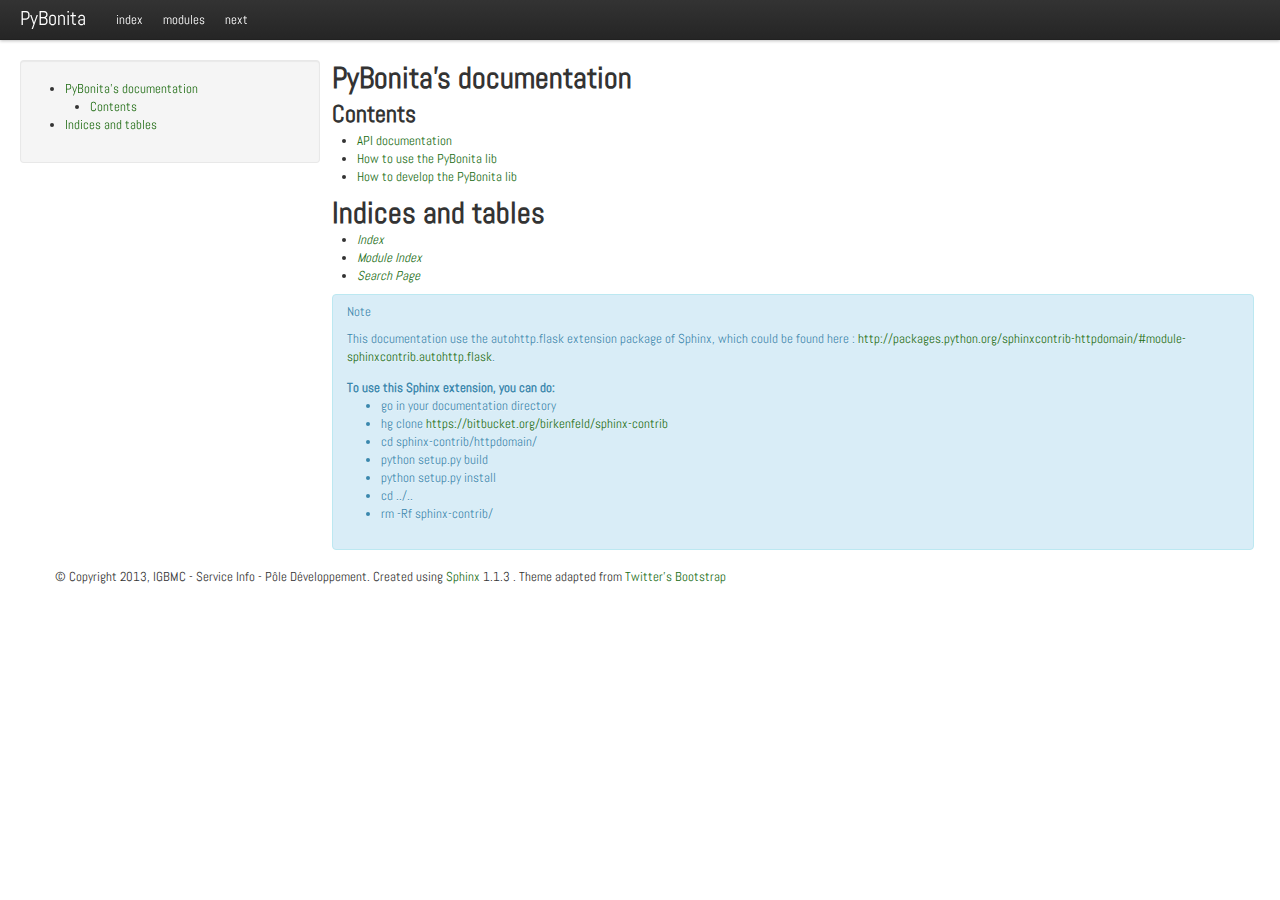
<file: index.html>
<!DOCTYPE html><html lang="en">
	<head>
		<meta charset="utf-8">

		
		<title>PyBonita’s documentation &mdash; PyBonita 1.0 documentation</title>
		<link href='http://fonts.googleapis.com/css?family=Abel' rel='stylesheet' type='text/css'>
		<style type="text/css">
			body {
				padding-top: 60px;
				padding-bottom: 40px;
			}
			.sidebar-nav {
				padding: 9px 0;
			}
			a.headerlink {
				color: white;
			}
			a.headerlink:hover {
				color: #216d15;
			}
	  		@media (max-width: 480px), 
			(max-width: 768px), 
			(min-width: 768px) and (max-width: 980px),
			(max-width: 980px) {
				.fixedsidebar {
					position: relative;
				}
				.content {
					padding-left: 0;
				}
			}
		  	@media (min-width: 980px),
			(min-width: 1200px) {
				.fixedsidebar {
					position: fixed;
					width: 260px;
				}
				.content {
					padding-left: 280px;
				}

			}

		</style>


		<link rel="stylesheet" href="static/css/bootstrap.css" type="text/css"/>
		<link rel="stylesheet" href="static/css/bootstrap-responsive.css" type="text/css"/>
		<link rel="stylesheet" href="static/pygments.css" type="text/css"/>

		<!-- Le HTML5 shim, for IE6-8 support of HTML5 elements -->
		<!--[if lt IE 9]>
		<script src="http://html5shim.googlecode.com/svn/trunk/html5.js"></script>
		<![endif]-->
		<script type="text/javascript">
			var DOCUMENTATION_OPTIONS = {
URL_ROOT:'',
	 VERSION:'1.0',
	 COLLAPSE_INDEX:false,
	 FILE_SUFFIX:'.html',
	 HAS_SOURCE:  true
			};
</script>
<link rel="top" title="PyBonita 1.0 documentation" href="#"/>
<link rel="next" title="API documentation" href="api.html"/> 
<script type="text/javascript"
	src="https://apis.google.com/js/plusone.js"></script>
	</head>
	<body>
		<div class="navbar navbar-fixed-top">
			<div class="navbar-inner">
				<div class="container-fluid">
					<a class="btn btn-navbar" data-toggle="collapse" data-target=".nav-collapse">
						<span class="icon-bar"></span>
						<span class="icon-bar"></span>
						<span class="icon-bar"></span>
					</a>
<a class="brand" href="#">PyBonita</a>
<div class="nav-collapse">
<ul class="nav">
	<li>
	<a href="genindex.html" title="General Index" accesskey="I">index</a>
	</li>
	<li>
	<a href="py-modindex.html" title="Python Module Index" >modules</a>
	</li>
	<li>
	<a href="api.html" title="API documentation" accesskey="N">next</a>
	</li> 
</ul>
</div>
				</div>
			</div>
		</div>
		  
		<div class="container-fluid">
			<div class="row-fluid">
				<div class="span3">
					
<div class="well sidebar-nav fixedsidebar">
		<ul>
<li><a class="reference internal" href="#">PyBonita&#8217;s documentation</a><ul>
<li><a class="reference internal" href="#contents">Contents</a><ul>
</ul>
</li>
</ul>
</li>
<li><a class="reference internal" href="#indices-and-tables">Indices and tables</a></li>
</ul>

</div>
				</div>
				
				<div class="span9 content">
					
  <div class="section" id="pybonita-s-documentation">
<h1>PyBonita&#8217;s documentation</h1>
<div class="section" id="contents">
<h2>Contents</h2>
<div class="toctree-wrapper compound">
<ul>
<li class="toctree-l1"><a class="reference internal" href="api.html">API documentation</a></li>
<li class="toctree-l1"><a class="reference internal" href="usage.html">How to use the PyBonita lib</a></li>
<li class="toctree-l1"><a class="reference internal" href="develop.html">How to develop the PyBonita lib</a></li>
</ul>
</div>
</div>
</div>
<div class="section" id="indices-and-tables">
<h1>Indices and tables</h1>
<ul class="simple">
<li><a class="reference internal" href="genindex.html"><em>Index</em></a></li>
<li><a class="reference internal" href="py-modindex.html"><em>Module Index</em></a></li>
<li><a class="reference internal" href="search.html"><em>Search Page</em></a></li>
</ul>
<div class="admonition note">
<p class="first admonition-title">Note</p>
<p>This documentation use the autohttp.flask extension package of Sphinx, which could be found here :
<a class="reference external" href="http://packages.python.org/sphinxcontrib-httpdomain/#module-sphinxcontrib.autohttp.flask">http://packages.python.org/sphinxcontrib-httpdomain/#module-sphinxcontrib.autohttp.flask</a>.</p>
<dl class="last docutils">
<dt>To use this Sphinx extension, you can do:</dt>
<dd><ul class="first last simple">
<li>go in your documentation directory</li>
<li>hg clone <a class="reference external" href="https://bitbucket.org/birkenfeld/sphinx-contrib">https://bitbucket.org/birkenfeld/sphinx-contrib</a></li>
<li>cd sphinx-contrib/httpdomain/</li>
<li>python setup.py build</li>
<li>python setup.py install</li>
<li>cd ../..</li>
<li>rm -Rf sphinx-contrib/</li>
</ul>
</dd>
</dl>
</div>
</div>


				</div>
			</div>
		</div>
		<div class="footer">
			
			<div class="container">
				&copy;
				Copyright 2013, IGBMC - Service Info - Pôle Développement.
				Created using <a
					href="http://sphinx.pocoo.org/">Sphinx</a> 1.1.3
				.
				Theme adapted from
				<a href="http://twitter.github.com/bootstrap/">Twitter's
					Bootstrap</a>
			</div>
		</div>

		

		 <!-- analytics -->
		 <script type="text/javascript">
		 var _gaq = _gaq || [];
		 _gaq.push(['_setAccount', 'UA-21443721-1']);
		 _gaq.push(['_trackPageview']);

		 (function() {
			 var ga = document.createElement('script'); ga.type = 'text/javascript'; ga.async = true;
			 ga.src = ('https:' == document.location.protocol ? 'https://ssl' : 'http://www') + '.google-analytics.com/ga.js';
			 var s = document.getElementsByTagName('script')[0]; s.parentNode.insertBefore(ga, s);
		 })();
		 </script>

		  <!-- plusone -->
		  <script type="text/javascript">
			  (function () {
			   var po = document.createElement('script');
			   po.type = 'text/javascript';
			   po.async = true;
			   po.src = 'https://apis.google.com/js/plusone.js';
			   var s = document.getElementsByTagName('script')[0];
			   s.parentNode.insertBefore(po, s);
			   })();
		   </script>
		   <script type="text/javascript" src="static/js/jquery.js"></script>
		   <script type="text/javascript" src="static/underscore.js"></script>
		   <script type="text/javascript" src="static/doctools.js"></script>
<script type="text/javascript" src="static/js/bootstrap-collapse.js"></script>
<script>
$(document).ready(function() {
   $('table.docutils').attr("cellspacing", 0);
   $('table.docutils').attr("cellpadding", 0);
   $("table.docutils").attr("border", 0);
   $("table.docutils").addClass("table table-striped");
   $(".section").css("margin-top", "-40px");
   $(".section").css("padding-top", "40px");
   $('.note').toggleClass('alert alert-info');
});
</script>
</body>
</html>
</file>
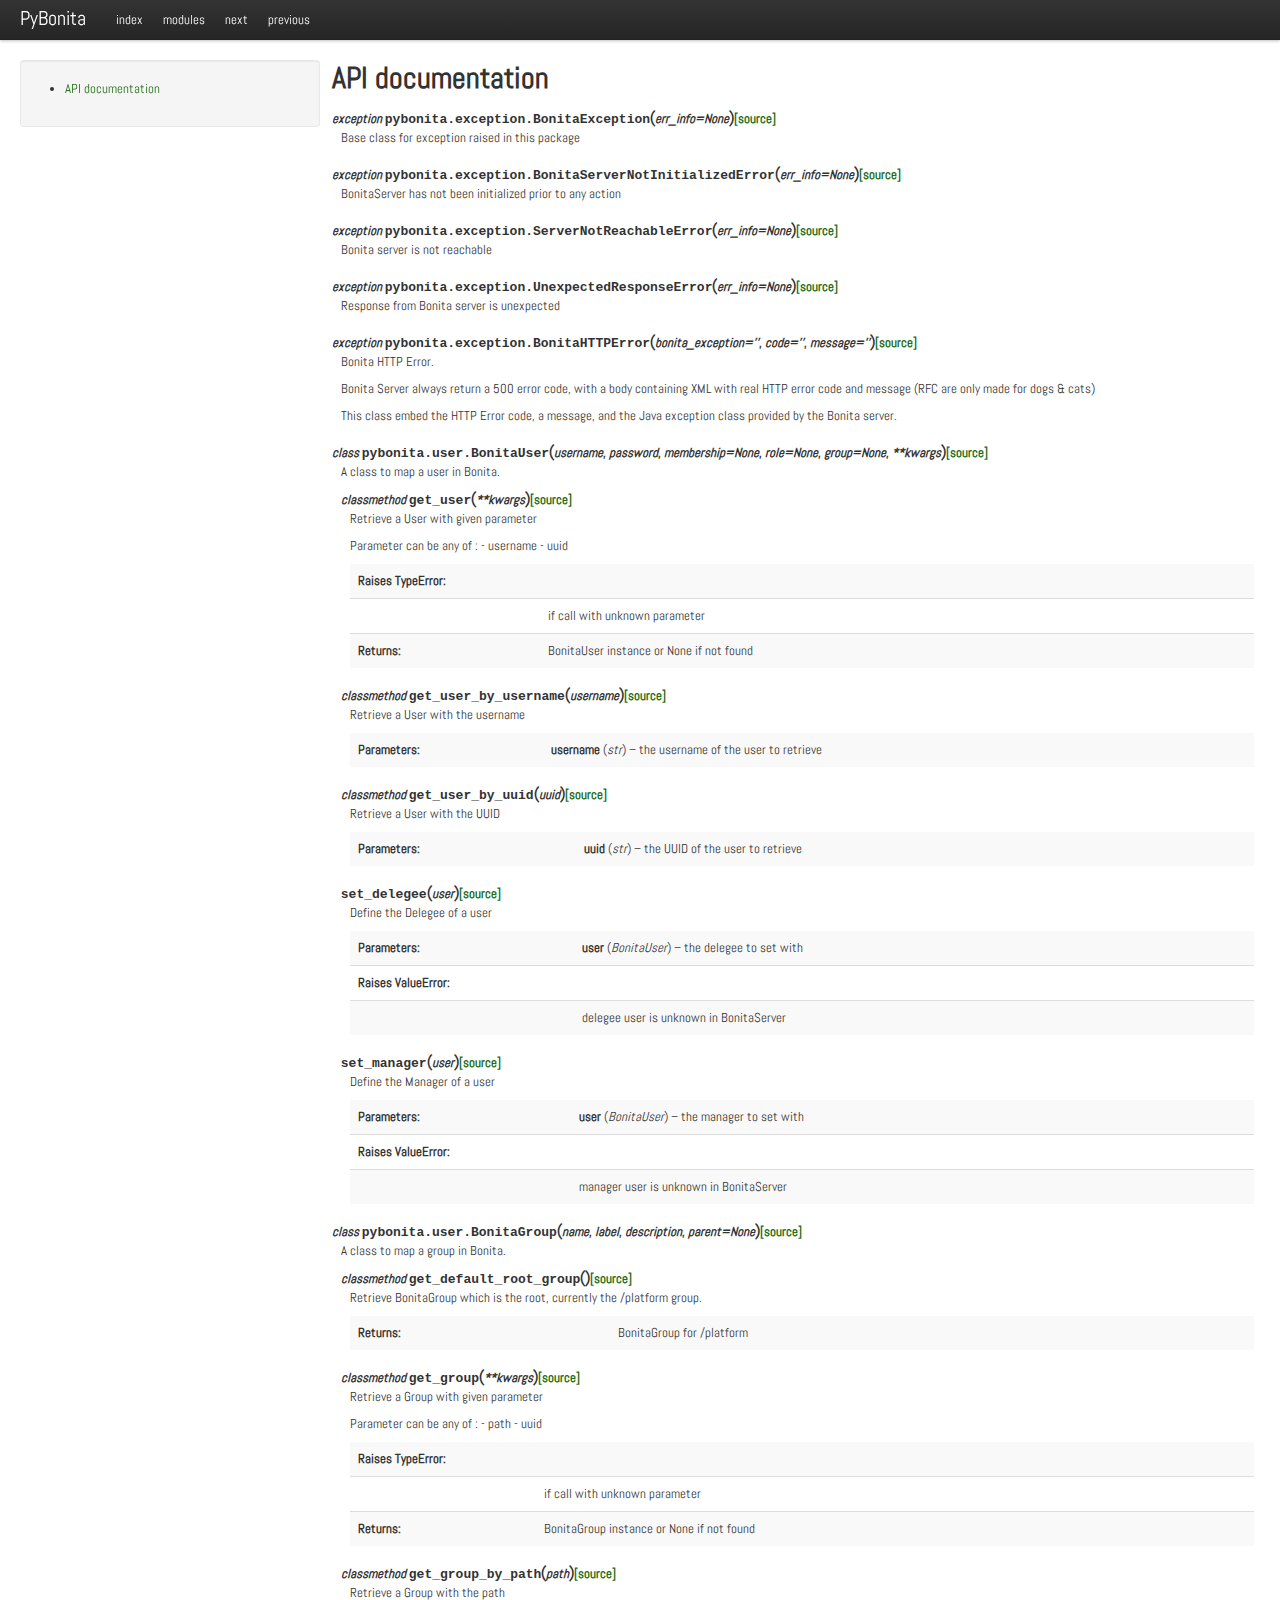
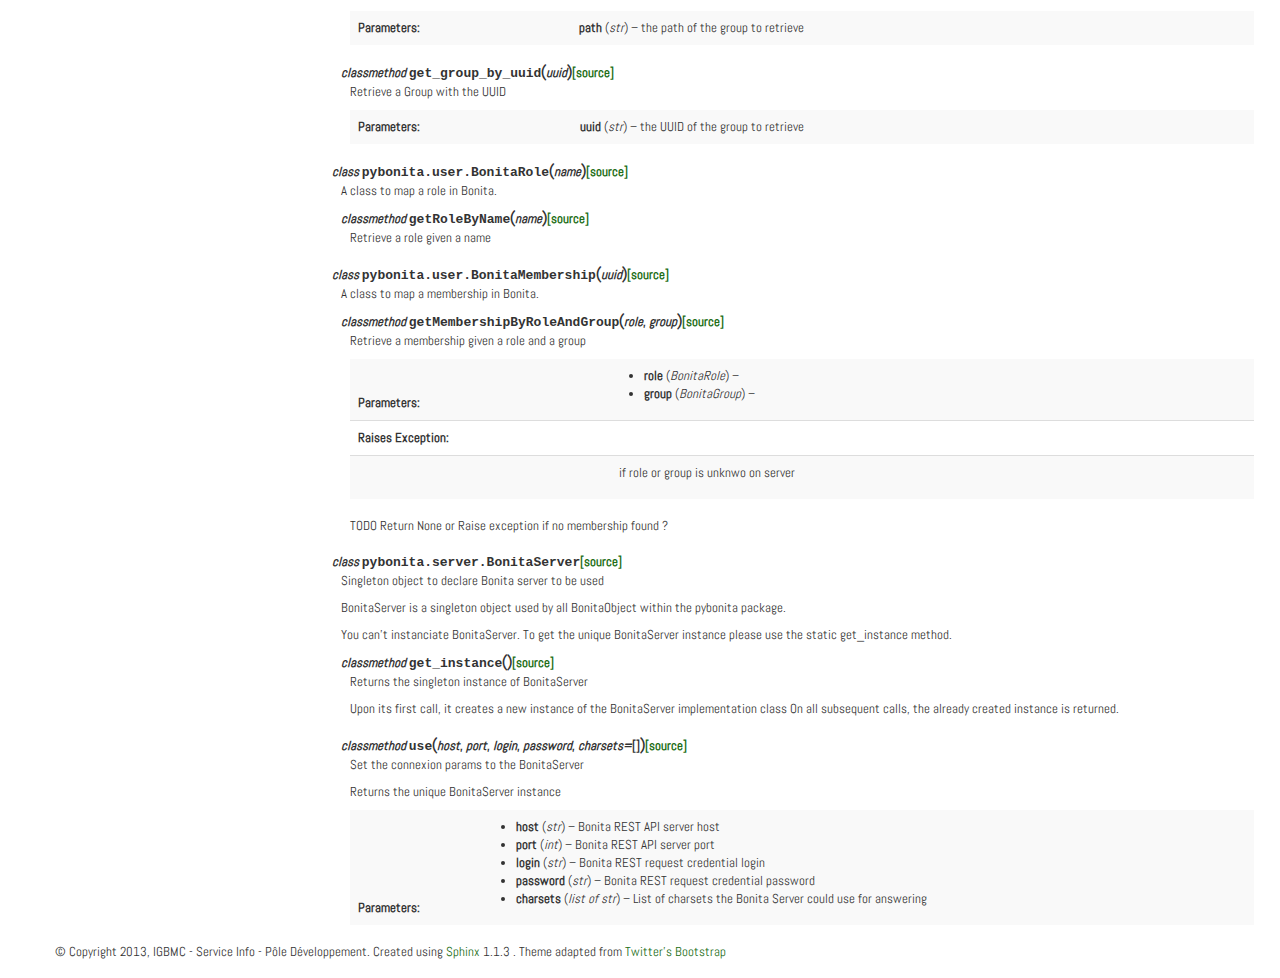
<file: api.html>
<!DOCTYPE html><html lang="en">
	<head>
		<meta charset="utf-8">

		
		<title>API documentation &mdash; PyBonita 1.0 documentation</title>
		<link href='http://fonts.googleapis.com/css?family=Abel' rel='stylesheet' type='text/css'>
		<style type="text/css">
			body {
				padding-top: 60px;
				padding-bottom: 40px;
			}
			.sidebar-nav {
				padding: 9px 0;
			}
			a.headerlink {
				color: white;
			}
			a.headerlink:hover {
				color: #216d15;
			}
	  		@media (max-width: 480px), 
			(max-width: 768px), 
			(min-width: 768px) and (max-width: 980px),
			(max-width: 980px) {
				.fixedsidebar {
					position: relative;
				}
				.content {
					padding-left: 0;
				}
			}
		  	@media (min-width: 980px),
			(min-width: 1200px) {
				.fixedsidebar {
					position: fixed;
					width: 260px;
				}
				.content {
					padding-left: 280px;
				}

			}

		</style>


		<link rel="stylesheet" href="static/css/bootstrap.css" type="text/css"/>
		<link rel="stylesheet" href="static/css/bootstrap-responsive.css" type="text/css"/>
		<link rel="stylesheet" href="static/pygments.css" type="text/css"/>

		<!-- Le HTML5 shim, for IE6-8 support of HTML5 elements -->
		<!--[if lt IE 9]>
		<script src="http://html5shim.googlecode.com/svn/trunk/html5.js"></script>
		<![endif]-->
		<script type="text/javascript">
			var DOCUMENTATION_OPTIONS = {
URL_ROOT:'',
	 VERSION:'1.0',
	 COLLAPSE_INDEX:false,
	 FILE_SUFFIX:'.html',
	 HAS_SOURCE:  true
			};
</script>
<link rel="top" title="PyBonita 1.0 documentation" href="index.html"/>
<link rel="next" title="How to use the PyBonita lib" href="usage.html"/>
<link rel="prev" title="PyBonita’s documentation" href="index.html"/> 
<script type="text/javascript"
	src="https://apis.google.com/js/plusone.js"></script>
	</head>
	<body>
		<div class="navbar navbar-fixed-top">
			<div class="navbar-inner">
				<div class="container-fluid">
					<a class="btn btn-navbar" data-toggle="collapse" data-target=".nav-collapse">
						<span class="icon-bar"></span>
						<span class="icon-bar"></span>
						<span class="icon-bar"></span>
					</a>
<a class="brand" href="index.html">PyBonita</a>
<div class="nav-collapse">
<ul class="nav">
	<li>
	<a href="genindex.html" title="General Index" accesskey="I">index</a>
	</li>
	<li>
	<a href="py-modindex.html" title="Python Module Index" >modules</a>
	</li>
	<li>
	<a href="usage.html" title="How to use the PyBonita lib" accesskey="N">next</a>
	</li>
	<li>
	<a href="index.html" title="PyBonita’s documentation" accesskey="P">previous</a>
	</li> 
</ul>
</div>
				</div>
			</div>
		</div>
		  
		<div class="container-fluid">
			<div class="row-fluid">
				<div class="span3">
					
<div class="well sidebar-nav fixedsidebar">
		<ul>
<li><a class="reference internal" href="#">API documentation</a></li>
</ul>

</div>
				</div>
				
				<div class="span9 content">
					
  <div class="section" id="module-pybonita.exception">
<span id="api-documentation"></span><h1>API documentation</h1>
<dl class="exception">
<dt id="pybonita.exception.BonitaException">
<em class="property">exception </em><tt class="descclassname">pybonita.exception.</tt><tt class="descname">BonitaException</tt><big>(</big><em>err_info=None</em><big>)</big><a class="reference internal" href="modules/pybonita/exception.html#BonitaException"><span class="viewcode-link">[source]</span></a></dt>
<dd><p>Base class for exception raised in this package</p>
</dd></dl>

<dl class="exception">
<dt id="pybonita.exception.BonitaServerNotInitializedError">
<em class="property">exception </em><tt class="descclassname">pybonita.exception.</tt><tt class="descname">BonitaServerNotInitializedError</tt><big>(</big><em>err_info=None</em><big>)</big><a class="reference internal" href="modules/pybonita/exception.html#BonitaServerNotInitializedError"><span class="viewcode-link">[source]</span></a></dt>
<dd><p>BonitaServer has not been initialized prior to any action</p>
</dd></dl>

<dl class="exception">
<dt id="pybonita.exception.ServerNotReachableError">
<em class="property">exception </em><tt class="descclassname">pybonita.exception.</tt><tt class="descname">ServerNotReachableError</tt><big>(</big><em>err_info=None</em><big>)</big><a class="reference internal" href="modules/pybonita/exception.html#ServerNotReachableError"><span class="viewcode-link">[source]</span></a></dt>
<dd><p>Bonita server is not reachable</p>
</dd></dl>

<dl class="exception">
<dt id="pybonita.exception.UnexpectedResponseError">
<em class="property">exception </em><tt class="descclassname">pybonita.exception.</tt><tt class="descname">UnexpectedResponseError</tt><big>(</big><em>err_info=None</em><big>)</big><a class="reference internal" href="modules/pybonita/exception.html#UnexpectedResponseError"><span class="viewcode-link">[source]</span></a></dt>
<dd><p>Response from Bonita server is unexpected</p>
</dd></dl>

<dl class="exception">
<dt id="pybonita.exception.BonitaHTTPError">
<em class="property">exception </em><tt class="descclassname">pybonita.exception.</tt><tt class="descname">BonitaHTTPError</tt><big>(</big><em>bonita_exception=''</em>, <em>code=''</em>, <em>message=''</em><big>)</big><a class="reference internal" href="modules/pybonita/exception.html#BonitaHTTPError"><span class="viewcode-link">[source]</span></a></dt>
<dd><p>Bonita HTTP Error.</p>
<p>Bonita Server always return a 500 error code, with a body containing XML
with real HTTP error code and message (RFC are only made for dogs &amp; cats)</p>
<p>This class embed the HTTP Error code, a message, and the Java exception 
class provided by the Bonita server.</p>
</dd></dl>

<span class="target" id="module-pybonita.process"></span><span class="target" id="module-pybonita.user"></span><dl class="class">
<dt id="pybonita.user.BonitaUser">
<em class="property">class </em><tt class="descclassname">pybonita.user.</tt><tt class="descname">BonitaUser</tt><big>(</big><em>username</em>, <em>password</em>, <em>membership=None</em>, <em>role=None</em>, <em>group=None</em>, <em>**kwargs</em><big>)</big><a class="reference internal" href="modules/pybonita/user.html#BonitaUser"><span class="viewcode-link">[source]</span></a></dt>
<dd><p>A class to map a user in Bonita.</p>
<dl class="classmethod">
<dt id="pybonita.user.BonitaUser.get_user">
<em class="property">classmethod </em><tt class="descname">get_user</tt><big>(</big><em>**kwargs</em><big>)</big><a class="reference internal" href="modules/pybonita/user.html#BonitaUser.get_user"><span class="viewcode-link">[source]</span></a></dt>
<dd><p>Retrieve a User with given parameter</p>
<p>Parameter can be any of :
- username
- uuid</p>
<table class="docutils field-list" frame="void" rules="none">
<col class="field-name" />
<col class="field-body" />
<tbody valign="top">
<tr class="field-odd field"><th class="field-name" colspan="2">Raises TypeError:</th></tr>
<tr class="field-odd field"><td>&nbsp;</td><td class="field-body">if call with unknown parameter</td>
</tr>
<tr class="field-even field"><th class="field-name">Returns:</th><td class="field-body">BonitaUser instance or None if not found</td>
</tr>
</tbody>
</table>
</dd></dl>

<dl class="classmethod">
<dt id="pybonita.user.BonitaUser.get_user_by_username">
<em class="property">classmethod </em><tt class="descname">get_user_by_username</tt><big>(</big><em>username</em><big>)</big><a class="reference internal" href="modules/pybonita/user.html#BonitaUser.get_user_by_username"><span class="viewcode-link">[source]</span></a></dt>
<dd><p>Retrieve a User with the username</p>
<table class="docutils field-list" frame="void" rules="none">
<col class="field-name" />
<col class="field-body" />
<tbody valign="top">
<tr class="field-odd field"><th class="field-name">Parameters:</th><td class="field-body"><strong>username</strong> (<em>str</em>) &#8211; the username of the user to retrieve</td>
</tr>
</tbody>
</table>
</dd></dl>

<dl class="classmethod">
<dt id="pybonita.user.BonitaUser.get_user_by_uuid">
<em class="property">classmethod </em><tt class="descname">get_user_by_uuid</tt><big>(</big><em>uuid</em><big>)</big><a class="reference internal" href="modules/pybonita/user.html#BonitaUser.get_user_by_uuid"><span class="viewcode-link">[source]</span></a></dt>
<dd><p>Retrieve a User with the UUID</p>
<table class="docutils field-list" frame="void" rules="none">
<col class="field-name" />
<col class="field-body" />
<tbody valign="top">
<tr class="field-odd field"><th class="field-name">Parameters:</th><td class="field-body"><strong>uuid</strong> (<em>str</em>) &#8211; the UUID of the user to retrieve</td>
</tr>
</tbody>
</table>
</dd></dl>

<dl class="method">
<dt id="pybonita.user.BonitaUser.set_delegee">
<tt class="descname">set_delegee</tt><big>(</big><em>user</em><big>)</big><a class="reference internal" href="modules/pybonita/user.html#BonitaUser.set_delegee"><span class="viewcode-link">[source]</span></a></dt>
<dd><p>Define the Delegee of a user</p>
<table class="docutils field-list" frame="void" rules="none">
<col class="field-name" />
<col class="field-body" />
<tbody valign="top">
<tr class="field-odd field"><th class="field-name">Parameters:</th><td class="field-body"><strong>user</strong> (<em>BonitaUser</em>) &#8211; the delegee to set with</td>
</tr>
<tr class="field-even field"><th class="field-name" colspan="2">Raises ValueError:</th></tr>
<tr class="field-even field"><td>&nbsp;</td><td class="field-body">delegee user is unknown in BonitaServer</td>
</tr>
</tbody>
</table>
</dd></dl>

<dl class="method">
<dt id="pybonita.user.BonitaUser.set_manager">
<tt class="descname">set_manager</tt><big>(</big><em>user</em><big>)</big><a class="reference internal" href="modules/pybonita/user.html#BonitaUser.set_manager"><span class="viewcode-link">[source]</span></a></dt>
<dd><p>Define the Manager of a user</p>
<table class="docutils field-list" frame="void" rules="none">
<col class="field-name" />
<col class="field-body" />
<tbody valign="top">
<tr class="field-odd field"><th class="field-name">Parameters:</th><td class="field-body"><strong>user</strong> (<em>BonitaUser</em>) &#8211; the manager to set with</td>
</tr>
<tr class="field-even field"><th class="field-name" colspan="2">Raises ValueError:</th></tr>
<tr class="field-even field"><td>&nbsp;</td><td class="field-body">manager user is unknown in BonitaServer</td>
</tr>
</tbody>
</table>
</dd></dl>

</dd></dl>

<dl class="class">
<dt id="pybonita.user.BonitaGroup">
<em class="property">class </em><tt class="descclassname">pybonita.user.</tt><tt class="descname">BonitaGroup</tt><big>(</big><em>name</em>, <em>label</em>, <em>description</em>, <em>parent=None</em><big>)</big><a class="reference internal" href="modules/pybonita/user.html#BonitaGroup"><span class="viewcode-link">[source]</span></a></dt>
<dd><p>A class to map a group in Bonita.</p>
<dl class="classmethod">
<dt id="pybonita.user.BonitaGroup.get_default_root_group">
<em class="property">classmethod </em><tt class="descname">get_default_root_group</tt><big>(</big><big>)</big><a class="reference internal" href="modules/pybonita/user.html#BonitaGroup.get_default_root_group"><span class="viewcode-link">[source]</span></a></dt>
<dd><p>Retrieve BonitaGroup which is the root, currently the /platform group.</p>
<table class="docutils field-list" frame="void" rules="none">
<col class="field-name" />
<col class="field-body" />
<tbody valign="top">
<tr class="field-odd field"><th class="field-name">Returns:</th><td class="field-body">BonitaGroup for /platform</td>
</tr>
</tbody>
</table>
</dd></dl>

<dl class="classmethod">
<dt id="pybonita.user.BonitaGroup.get_group">
<em class="property">classmethod </em><tt class="descname">get_group</tt><big>(</big><em>**kwargs</em><big>)</big><a class="reference internal" href="modules/pybonita/user.html#BonitaGroup.get_group"><span class="viewcode-link">[source]</span></a></dt>
<dd><p>Retrieve a Group with given parameter</p>
<p>Parameter can be any of :
- path
- uuid</p>
<table class="docutils field-list" frame="void" rules="none">
<col class="field-name" />
<col class="field-body" />
<tbody valign="top">
<tr class="field-odd field"><th class="field-name" colspan="2">Raises TypeError:</th></tr>
<tr class="field-odd field"><td>&nbsp;</td><td class="field-body">if call with unknown parameter</td>
</tr>
<tr class="field-even field"><th class="field-name">Returns:</th><td class="field-body">BonitaGroup instance or None if not found</td>
</tr>
</tbody>
</table>
</dd></dl>

<dl class="classmethod">
<dt id="pybonita.user.BonitaGroup.get_group_by_path">
<em class="property">classmethod </em><tt class="descname">get_group_by_path</tt><big>(</big><em>path</em><big>)</big><a class="reference internal" href="modules/pybonita/user.html#BonitaGroup.get_group_by_path"><span class="viewcode-link">[source]</span></a></dt>
<dd><p>Retrieve a Group with the path</p>
<table class="docutils field-list" frame="void" rules="none">
<col class="field-name" />
<col class="field-body" />
<tbody valign="top">
<tr class="field-odd field"><th class="field-name">Parameters:</th><td class="field-body"><strong>path</strong> (<em>str</em>) &#8211; the path of the group to retrieve</td>
</tr>
</tbody>
</table>
</dd></dl>

<dl class="classmethod">
<dt id="pybonita.user.BonitaGroup.get_group_by_uuid">
<em class="property">classmethod </em><tt class="descname">get_group_by_uuid</tt><big>(</big><em>uuid</em><big>)</big><a class="reference internal" href="modules/pybonita/user.html#BonitaGroup.get_group_by_uuid"><span class="viewcode-link">[source]</span></a></dt>
<dd><p>Retrieve a Group with the UUID</p>
<table class="docutils field-list" frame="void" rules="none">
<col class="field-name" />
<col class="field-body" />
<tbody valign="top">
<tr class="field-odd field"><th class="field-name">Parameters:</th><td class="field-body"><strong>uuid</strong> (<em>str</em>) &#8211; the UUID of the group to retrieve</td>
</tr>
</tbody>
</table>
</dd></dl>

</dd></dl>

<dl class="class">
<dt id="pybonita.user.BonitaRole">
<em class="property">class </em><tt class="descclassname">pybonita.user.</tt><tt class="descname">BonitaRole</tt><big>(</big><em>name</em><big>)</big><a class="reference internal" href="modules/pybonita/user.html#BonitaRole"><span class="viewcode-link">[source]</span></a></dt>
<dd><p>A class to map a role in Bonita.</p>
<dl class="classmethod">
<dt id="pybonita.user.BonitaRole.getRoleByName">
<em class="property">classmethod </em><tt class="descname">getRoleByName</tt><big>(</big><em>name</em><big>)</big><a class="reference internal" href="modules/pybonita/user.html#BonitaRole.getRoleByName"><span class="viewcode-link">[source]</span></a></dt>
<dd><p>Retrieve a role given a name</p>
</dd></dl>

</dd></dl>

<dl class="class">
<dt id="pybonita.user.BonitaMembership">
<em class="property">class </em><tt class="descclassname">pybonita.user.</tt><tt class="descname">BonitaMembership</tt><big>(</big><em>uuid</em><big>)</big><a class="reference internal" href="modules/pybonita/user.html#BonitaMembership"><span class="viewcode-link">[source]</span></a></dt>
<dd><p>A class to map a membership in Bonita.</p>
<dl class="classmethod">
<dt id="pybonita.user.BonitaMembership.getMembershipByRoleAndGroup">
<em class="property">classmethod </em><tt class="descname">getMembershipByRoleAndGroup</tt><big>(</big><em>role</em>, <em>group</em><big>)</big><a class="reference internal" href="modules/pybonita/user.html#BonitaMembership.getMembershipByRoleAndGroup"><span class="viewcode-link">[source]</span></a></dt>
<dd><p>Retrieve a membership given a role and a group</p>
<table class="docutils field-list" frame="void" rules="none">
<col class="field-name" />
<col class="field-body" />
<tbody valign="top">
<tr class="field-odd field"><th class="field-name">Parameters:</th><td class="field-body"><ul class="first simple">
<li><strong>role</strong> (<em>BonitaRole</em>) &#8211; </li>
<li><strong>group</strong> (<em>BonitaGroup</em>) &#8211; </li>
</ul>
</td>
</tr>
<tr class="field-even field"><th class="field-name" colspan="2">Raises Exception:</th></tr>
<tr class="field-even field"><td>&nbsp;</td><td class="field-body"><p class="first last">if role or group is unknwo on server</p>
</td>
</tr>
</tbody>
</table>
<p>TODO Return None or Raise exception if no membership found ?</p>
</dd></dl>

</dd></dl>

<span class="target" id="module-pybonita.server"></span><dl class="class">
<dt id="pybonita.server.BonitaServer">
<em class="property">class </em><tt class="descclassname">pybonita.server.</tt><tt class="descname">BonitaServer</tt><a class="reference internal" href="modules/pybonita/server.html#BonitaServer"><span class="viewcode-link">[source]</span></a></dt>
<dd><p>Singleton object to declare Bonita server to be used</p>
<p>BonitaServer is a singleton object used by all BonitaObject within the
pybonita package.</p>
<p>You can&#8217;t instanciate BonitaServer.
To get the unique BonitaServer instance please use the static get_instance
method.</p>
<dl class="classmethod">
<dt id="pybonita.server.BonitaServer.get_instance">
<em class="property">classmethod </em><tt class="descname">get_instance</tt><big>(</big><big>)</big><a class="reference internal" href="modules/pybonita/server.html#BonitaServer.get_instance"><span class="viewcode-link">[source]</span></a></dt>
<dd><p>Returns the singleton instance of BonitaServer</p>
<p>Upon its first call, it creates a new instance of the BonitaServer
implementation class
On all subsequent calls, the already created instance is returned.</p>
</dd></dl>

<dl class="classmethod">
<dt id="pybonita.server.BonitaServer.use">
<em class="property">classmethod </em><tt class="descname">use</tt><big>(</big><em>host</em>, <em>port</em>, <em>login</em>, <em>password</em>, <em>charsets=</em><span class="optional">[</span><span class="optional">]</span><big>)</big><a class="reference internal" href="modules/pybonita/server.html#BonitaServer.use"><span class="viewcode-link">[source]</span></a></dt>
<dd><p>Set the connexion params to the BonitaServer</p>
<p>Returns the unique BonitaServer instance</p>
<table class="docutils field-list" frame="void" rules="none">
<col class="field-name" />
<col class="field-body" />
<tbody valign="top">
<tr class="field-odd field"><th class="field-name">Parameters:</th><td class="field-body"><ul class="first last simple">
<li><strong>host</strong> (<em>str</em>) &#8211; Bonita REST API server host</li>
<li><strong>port</strong> (<em>int</em>) &#8211; Bonita REST API server port</li>
<li><strong>login</strong> (<em>str</em>) &#8211; Bonita REST request credential login</li>
<li><strong>password</strong> (<em>str</em>) &#8211; Bonita REST request credential password</li>
<li><strong>charsets</strong> (<em>list of str</em>) &#8211; List of charsets the Bonita Server could use for answering</li>
</ul>
</td>
</tr>
</tbody>
</table>
</dd></dl>

</dd></dl>

</div>


				</div>
			</div>
		</div>
		<div class="footer">
			
			<div class="container">
				&copy;
				Copyright 2013, IGBMC - Service Info - Pôle Développement.
				Created using <a
					href="http://sphinx.pocoo.org/">Sphinx</a> 1.1.3
				.
				Theme adapted from
				<a href="http://twitter.github.com/bootstrap/">Twitter's
					Bootstrap</a>
			</div>
		</div>

		

		 <!-- analytics -->
		 <script type="text/javascript">
		 var _gaq = _gaq || [];
		 _gaq.push(['_setAccount', 'UA-21443721-1']);
		 _gaq.push(['_trackPageview']);

		 (function() {
			 var ga = document.createElement('script'); ga.type = 'text/javascript'; ga.async = true;
			 ga.src = ('https:' == document.location.protocol ? 'https://ssl' : 'http://www') + '.google-analytics.com/ga.js';
			 var s = document.getElementsByTagName('script')[0]; s.parentNode.insertBefore(ga, s);
		 })();
		 </script>

		  <!-- plusone -->
		  <script type="text/javascript">
			  (function () {
			   var po = document.createElement('script');
			   po.type = 'text/javascript';
			   po.async = true;
			   po.src = 'https://apis.google.com/js/plusone.js';
			   var s = document.getElementsByTagName('script')[0];
			   s.parentNode.insertBefore(po, s);
			   })();
		   </script>
		   <script type="text/javascript" src="static/js/jquery.js"></script>
		   <script type="text/javascript" src="static/underscore.js"></script>
		   <script type="text/javascript" src="static/doctools.js"></script>
<script type="text/javascript" src="static/js/bootstrap-collapse.js"></script>
<script>
$(document).ready(function() {
   $('table.docutils').attr("cellspacing", 0);
   $('table.docutils').attr("cellpadding", 0);
   $("table.docutils").attr("border", 0);
   $("table.docutils").addClass("table table-striped");
   $(".section").css("margin-top", "-40px");
   $(".section").css("padding-top", "40px");
   $('.note').toggleClass('alert alert-info');
});
</script>
</body>
</html>
</file>
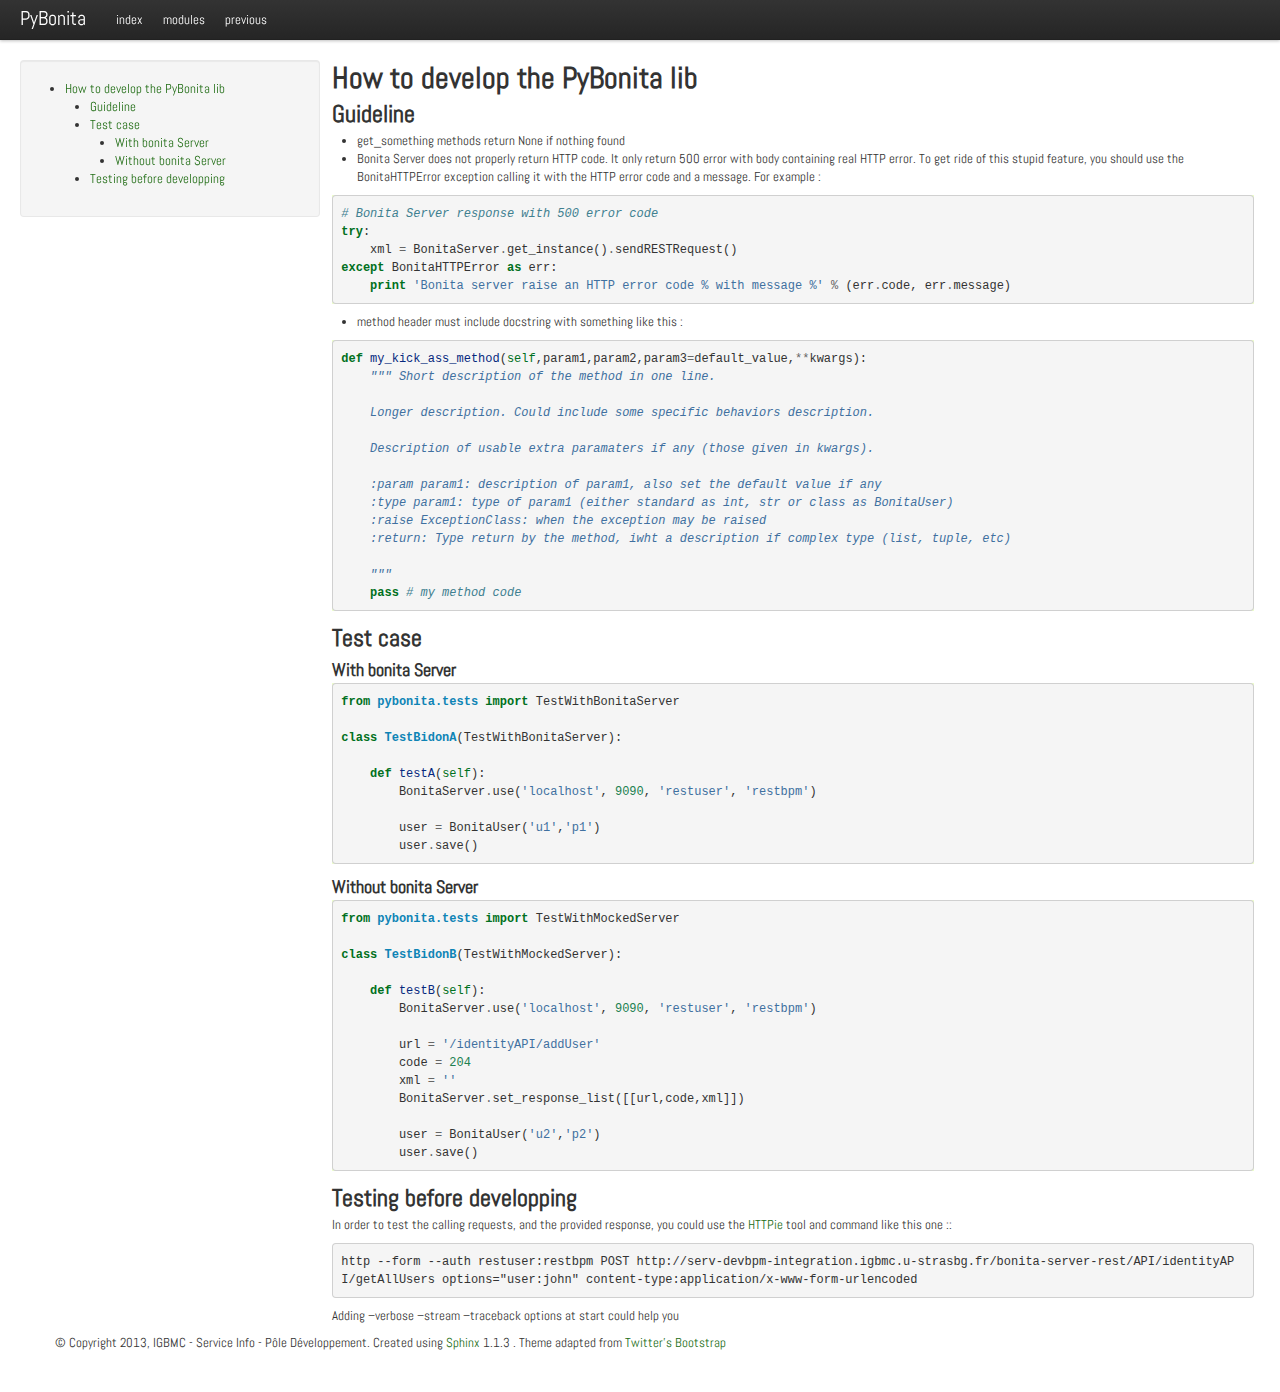
<file: develop.html>
<!DOCTYPE html><html lang="en">
	<head>
		<meta charset="utf-8">

		
		<title>How to develop the PyBonita lib &mdash; PyBonita 1.0 documentation</title>
		<link href='http://fonts.googleapis.com/css?family=Abel' rel='stylesheet' type='text/css'>
		<style type="text/css">
			body {
				padding-top: 60px;
				padding-bottom: 40px;
			}
			.sidebar-nav {
				padding: 9px 0;
			}
			a.headerlink {
				color: white;
			}
			a.headerlink:hover {
				color: #216d15;
			}
	  		@media (max-width: 480px), 
			(max-width: 768px), 
			(min-width: 768px) and (max-width: 980px),
			(max-width: 980px) {
				.fixedsidebar {
					position: relative;
				}
				.content {
					padding-left: 0;
				}
			}
		  	@media (min-width: 980px),
			(min-width: 1200px) {
				.fixedsidebar {
					position: fixed;
					width: 260px;
				}
				.content {
					padding-left: 280px;
				}

			}

		</style>


		<link rel="stylesheet" href="static/css/bootstrap.css" type="text/css"/>
		<link rel="stylesheet" href="static/css/bootstrap-responsive.css" type="text/css"/>
		<link rel="stylesheet" href="static/pygments.css" type="text/css"/>

		<!-- Le HTML5 shim, for IE6-8 support of HTML5 elements -->
		<!--[if lt IE 9]>
		<script src="http://html5shim.googlecode.com/svn/trunk/html5.js"></script>
		<![endif]-->
		<script type="text/javascript">
			var DOCUMENTATION_OPTIONS = {
URL_ROOT:'',
	 VERSION:'1.0',
	 COLLAPSE_INDEX:false,
	 FILE_SUFFIX:'.html',
	 HAS_SOURCE:  true
			};
</script>
<link rel="top" title="PyBonita 1.0 documentation" href="index.html"/>
<link rel="prev" title="How to use the PyBonita lib" href="usage.html"/> 
<script type="text/javascript"
	src="https://apis.google.com/js/plusone.js"></script>
	</head>
	<body>
		<div class="navbar navbar-fixed-top">
			<div class="navbar-inner">
				<div class="container-fluid">
					<a class="btn btn-navbar" data-toggle="collapse" data-target=".nav-collapse">
						<span class="icon-bar"></span>
						<span class="icon-bar"></span>
						<span class="icon-bar"></span>
					</a>
<a class="brand" href="index.html">PyBonita</a>
<div class="nav-collapse">
<ul class="nav">
	<li>
	<a href="genindex.html" title="General Index" accesskey="I">index</a>
	</li>
	<li>
	<a href="py-modindex.html" title="Python Module Index" >modules</a>
	</li>
	<li>
	<a href="usage.html" title="How to use the PyBonita lib" accesskey="P">previous</a>
	</li> 
</ul>
</div>
				</div>
			</div>
		</div>
		  
		<div class="container-fluid">
			<div class="row-fluid">
				<div class="span3">
					
<div class="well sidebar-nav fixedsidebar">
		<ul>
<li><a class="reference internal" href="#">How to develop the PyBonita lib</a><ul>
<li><a class="reference internal" href="#guideline">Guideline</a></li>
<li><a class="reference internal" href="#test-case">Test case</a><ul>
<li><a class="reference internal" href="#with-bonita-server">With bonita Server</a></li>
<li><a class="reference internal" href="#without-bonita-server">Without bonita Server</a></li>
</ul>
</li>
<li><a class="reference internal" href="#testing-before-developping">Testing before developping</a></li>
</ul>
</li>
</ul>

</div>
				</div>
				
				<div class="span9 content">
					
  <div class="section" id="how-to-develop-the-pybonita-lib">
<h1>How to develop the PyBonita lib</h1>
<div class="section" id="guideline">
<h2>Guideline</h2>
<ul class="simple">
<li>get_something methods return None if nothing found</li>
<li>Bonita Server does not properly return HTTP code. It only return 500 error with body containing real HTTP error. To get ride of this stupid feature, you should use the BonitaHTTPError exception calling it with the HTTP error code and a message. For example :</li>
</ul>
<div class="code python highlight-python"><div class="highlight"><pre><span class="c"># Bonita Server response with 500 error code</span>
<span class="k">try</span><span class="p">:</span>
    <span class="n">xml</span> <span class="o">=</span> <span class="n">BonitaServer</span><span class="o">.</span><span class="n">get_instance</span><span class="p">()</span><span class="o">.</span><span class="n">sendRESTRequest</span><span class="p">()</span>
<span class="k">except</span> <span class="n">BonitaHTTPError</span> <span class="k">as</span> <span class="n">err</span><span class="p">:</span>
    <span class="k">print</span> <span class="s">&#39;Bonita server raise an HTTP error code % with message %&#39;</span> <span class="o">%</span> <span class="p">(</span><span class="n">err</span><span class="o">.</span><span class="n">code</span><span class="p">,</span> <span class="n">err</span><span class="o">.</span><span class="n">message</span><span class="p">)</span>
</pre></div>
</div>
<ul class="simple">
<li>method header must include docstring with something like this :</li>
</ul>
<div class="code python highlight-python"><div class="highlight"><pre><span class="k">def</span> <span class="nf">my_kick_ass_method</span><span class="p">(</span><span class="bp">self</span><span class="p">,</span><span class="n">param1</span><span class="p">,</span><span class="n">param2</span><span class="p">,</span><span class="n">param3</span><span class="o">=</span><span class="n">default_value</span><span class="p">,</span><span class="o">**</span><span class="n">kwargs</span><span class="p">):</span>
    <span class="sd">&quot;&quot;&quot; Short description of the method in one line.</span>

<span class="sd">    Longer description. Could include some specific behaviors description.</span>

<span class="sd">    Description of usable extra paramaters if any (those given in kwargs).</span>

<span class="sd">    :param param1: description of param1, also set the default value if any</span>
<span class="sd">    :type param1: type of param1 (either standard as int, str or class as BonitaUser)</span>
<span class="sd">    :raise ExceptionClass: when the exception may be raised</span>
<span class="sd">    :return: Type return by the method, iwht a description if complex type (list, tuple, etc)</span>

<span class="sd">    &quot;&quot;&quot;</span>
    <span class="k">pass</span> <span class="c"># my method code</span>
</pre></div>
</div>
</div>
<div class="section" id="test-case">
<h2>Test case</h2>
<div class="section" id="with-bonita-server">
<h3>With bonita Server</h3>
<div class="code python highlight-python"><div class="highlight"><pre><span class="kn">from</span> <span class="nn">pybonita.tests</span> <span class="kn">import</span> <span class="n">TestWithBonitaServer</span>

<span class="k">class</span> <span class="nc">TestBidonA</span><span class="p">(</span><span class="n">TestWithBonitaServer</span><span class="p">):</span>

    <span class="k">def</span> <span class="nf">testA</span><span class="p">(</span><span class="bp">self</span><span class="p">):</span>
        <span class="n">BonitaServer</span><span class="o">.</span><span class="n">use</span><span class="p">(</span><span class="s">&#39;localhost&#39;</span><span class="p">,</span> <span class="mi">9090</span><span class="p">,</span> <span class="s">&#39;restuser&#39;</span><span class="p">,</span> <span class="s">&#39;restbpm&#39;</span><span class="p">)</span>

        <span class="n">user</span> <span class="o">=</span> <span class="n">BonitaUser</span><span class="p">(</span><span class="s">&#39;u1&#39;</span><span class="p">,</span><span class="s">&#39;p1&#39;</span><span class="p">)</span>
        <span class="n">user</span><span class="o">.</span><span class="n">save</span><span class="p">()</span>
</pre></div>
</div>
</div>
<div class="section" id="without-bonita-server">
<h3>Without bonita Server</h3>
<div class="code python highlight-python"><div class="highlight"><pre><span class="kn">from</span> <span class="nn">pybonita.tests</span> <span class="kn">import</span> <span class="n">TestWithMockedServer</span>

<span class="k">class</span> <span class="nc">TestBidonB</span><span class="p">(</span><span class="n">TestWithMockedServer</span><span class="p">):</span>

    <span class="k">def</span> <span class="nf">testB</span><span class="p">(</span><span class="bp">self</span><span class="p">):</span>
        <span class="n">BonitaServer</span><span class="o">.</span><span class="n">use</span><span class="p">(</span><span class="s">&#39;localhost&#39;</span><span class="p">,</span> <span class="mi">9090</span><span class="p">,</span> <span class="s">&#39;restuser&#39;</span><span class="p">,</span> <span class="s">&#39;restbpm&#39;</span><span class="p">)</span>

        <span class="n">url</span> <span class="o">=</span> <span class="s">&#39;/identityAPI/addUser&#39;</span>
        <span class="n">code</span> <span class="o">=</span> <span class="mi">204</span>
        <span class="n">xml</span> <span class="o">=</span> <span class="s">&#39;&#39;</span>
        <span class="n">BonitaServer</span><span class="o">.</span><span class="n">set_response_list</span><span class="p">([[</span><span class="n">url</span><span class="p">,</span><span class="n">code</span><span class="p">,</span><span class="n">xml</span><span class="p">]])</span>

        <span class="n">user</span> <span class="o">=</span> <span class="n">BonitaUser</span><span class="p">(</span><span class="s">&#39;u2&#39;</span><span class="p">,</span><span class="s">&#39;p2&#39;</span><span class="p">)</span>
        <span class="n">user</span><span class="o">.</span><span class="n">save</span><span class="p">()</span>
</pre></div>
</div>
</div>
</div>
<div class="section" id="testing-before-developping">
<h2>Testing before developping</h2>
<p>In order to test the calling requests, and the provided response, you could use the <a class="reference external" href="https://github.com/jkbr/httpie">HTTPie</a> tool and command like this one ::</p>
<div class="highlight-python"><pre>http --form --auth restuser:restbpm POST http://serv-devbpm-integration.igbmc.u-strasbg.fr/bonita-server-rest/API/identityAPI/getAllUsers options="user:john" content-type:application/x-www-form-urlencoded</pre>
</div>
<p>Adding &#8211;verbose &#8211;stream &#8211;traceback options at start could help you</p>
</div>
</div>


				</div>
			</div>
		</div>
		<div class="footer">
			
			<div class="container">
				&copy;
				Copyright 2013, IGBMC - Service Info - Pôle Développement.
				Created using <a
					href="http://sphinx.pocoo.org/">Sphinx</a> 1.1.3
				.
				Theme adapted from
				<a href="http://twitter.github.com/bootstrap/">Twitter's
					Bootstrap</a>
			</div>
		</div>

		

		 <!-- analytics -->
		 <script type="text/javascript">
		 var _gaq = _gaq || [];
		 _gaq.push(['_setAccount', 'UA-21443721-1']);
		 _gaq.push(['_trackPageview']);

		 (function() {
			 var ga = document.createElement('script'); ga.type = 'text/javascript'; ga.async = true;
			 ga.src = ('https:' == document.location.protocol ? 'https://ssl' : 'http://www') + '.google-analytics.com/ga.js';
			 var s = document.getElementsByTagName('script')[0]; s.parentNode.insertBefore(ga, s);
		 })();
		 </script>

		  <!-- plusone -->
		  <script type="text/javascript">
			  (function () {
			   var po = document.createElement('script');
			   po.type = 'text/javascript';
			   po.async = true;
			   po.src = 'https://apis.google.com/js/plusone.js';
			   var s = document.getElementsByTagName('script')[0];
			   s.parentNode.insertBefore(po, s);
			   })();
		   </script>
		   <script type="text/javascript" src="static/js/jquery.js"></script>
		   <script type="text/javascript" src="static/underscore.js"></script>
		   <script type="text/javascript" src="static/doctools.js"></script>
<script type="text/javascript" src="static/js/bootstrap-collapse.js"></script>
<script>
$(document).ready(function() {
   $('table.docutils').attr("cellspacing", 0);
   $('table.docutils').attr("cellpadding", 0);
   $("table.docutils").attr("border", 0);
   $("table.docutils").addClass("table table-striped");
   $(".section").css("margin-top", "-40px");
   $(".section").css("padding-top", "40px");
   $('.note').toggleClass('alert alert-info');
});
</script>
</body>
</html>
</file>
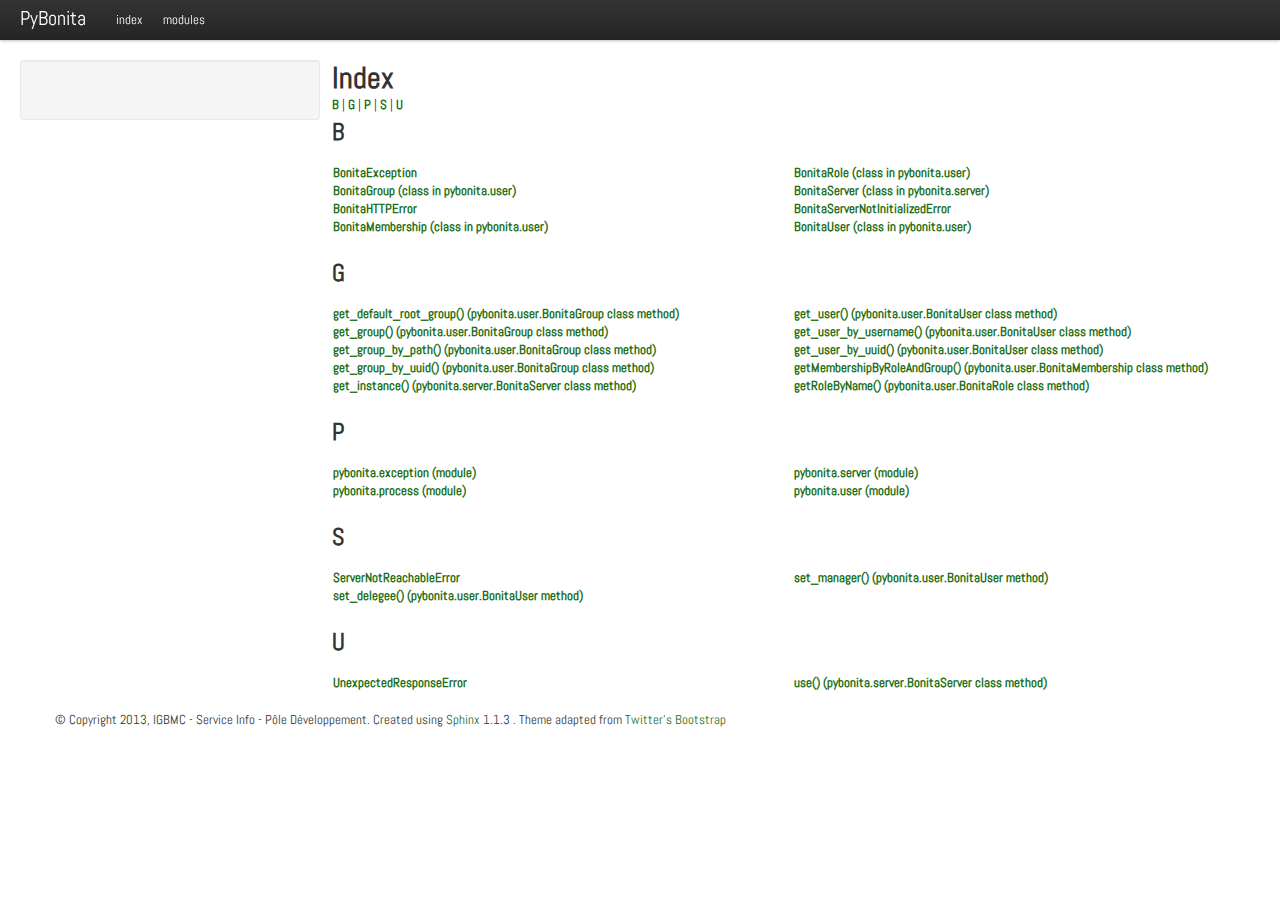
<file: genindex.html>
<!DOCTYPE html><html lang="en">
	<head>
		<meta charset="utf-8">

		
		<title>Index &mdash; PyBonita 1.0 documentation</title>
		<link href='http://fonts.googleapis.com/css?family=Abel' rel='stylesheet' type='text/css'>
		<style type="text/css">
			body {
				padding-top: 60px;
				padding-bottom: 40px;
			}
			.sidebar-nav {
				padding: 9px 0;
			}
			a.headerlink {
				color: white;
			}
			a.headerlink:hover {
				color: #216d15;
			}
	  		@media (max-width: 480px), 
			(max-width: 768px), 
			(min-width: 768px) and (max-width: 980px),
			(max-width: 980px) {
				.fixedsidebar {
					position: relative;
				}
				.content {
					padding-left: 0;
				}
			}
		  	@media (min-width: 980px),
			(min-width: 1200px) {
				.fixedsidebar {
					position: fixed;
					width: 260px;
				}
				.content {
					padding-left: 280px;
				}

			}

		</style>


		<link rel="stylesheet" href="static/css/bootstrap.css" type="text/css"/>
		<link rel="stylesheet" href="static/css/bootstrap-responsive.css" type="text/css"/>
		<link rel="stylesheet" href="static/pygments.css" type="text/css"/>

		<!-- Le HTML5 shim, for IE6-8 support of HTML5 elements -->
		<!--[if lt IE 9]>
		<script src="http://html5shim.googlecode.com/svn/trunk/html5.js"></script>
		<![endif]-->
		<script type="text/javascript">
			var DOCUMENTATION_OPTIONS = {
URL_ROOT:'',
	 VERSION:'1.0',
	 COLLAPSE_INDEX:false,
	 FILE_SUFFIX:'.html',
	 HAS_SOURCE:  true
			};
</script>
<link rel="top" title="PyBonita 1.0 documentation" href="index.html"/> 
<script type="text/javascript"
	src="https://apis.google.com/js/plusone.js"></script>
	</head>
	<body>
		<div class="navbar navbar-fixed-top">
			<div class="navbar-inner">
				<div class="container-fluid">
					<a class="btn btn-navbar" data-toggle="collapse" data-target=".nav-collapse">
						<span class="icon-bar"></span>
						<span class="icon-bar"></span>
						<span class="icon-bar"></span>
					</a>
<a class="brand" href="index.html">PyBonita</a>
<div class="nav-collapse">
<ul class="nav">
	<li>
	<a href="#" title="General Index" accesskey="I">index</a>
	</li>
	<li>
	<a href="py-modindex.html" title="Python Module Index" >modules</a>
	</li> 
</ul>
</div>
				</div>
			</div>
		</div>
		  
		<div class="container-fluid">
			<div class="row-fluid">
				<div class="span3">
					
<div class="well sidebar-nav fixedsidebar">
		
</div>
				</div>
				
				<div class="span9 content">
					

<h1 id="index">Index</h1>

<div class="genindex-jumpbox">
 <a href="#B"><strong>B</strong></a>
 | <a href="#G"><strong>G</strong></a>
 | <a href="#P"><strong>P</strong></a>
 | <a href="#S"><strong>S</strong></a>
 | <a href="#U"><strong>U</strong></a>
 
</div>
<h2 id="B">B</h2>
<table style="width: 100%" class="indextable genindextable"><tr>
  <td style="width: 33%" valign="top"><dl>
      
  <dt><a href="api.html#pybonita.exception.BonitaException">BonitaException</a>
  </dt>

      
  <dt><a href="api.html#pybonita.user.BonitaGroup">BonitaGroup (class in pybonita.user)</a>
  </dt>

      
  <dt><a href="api.html#pybonita.exception.BonitaHTTPError">BonitaHTTPError</a>
  </dt>

      
  <dt><a href="api.html#pybonita.user.BonitaMembership">BonitaMembership (class in pybonita.user)</a>
  </dt>

  </dl></td>
  <td style="width: 33%" valign="top"><dl>
      
  <dt><a href="api.html#pybonita.user.BonitaRole">BonitaRole (class in pybonita.user)</a>
  </dt>

      
  <dt><a href="api.html#pybonita.server.BonitaServer">BonitaServer (class in pybonita.server)</a>
  </dt>

      
  <dt><a href="api.html#pybonita.exception.BonitaServerNotInitializedError">BonitaServerNotInitializedError</a>
  </dt>

      
  <dt><a href="api.html#pybonita.user.BonitaUser">BonitaUser (class in pybonita.user)</a>
  </dt>

  </dl></td>
</tr></table>

<h2 id="G">G</h2>
<table style="width: 100%" class="indextable genindextable"><tr>
  <td style="width: 33%" valign="top"><dl>
      
  <dt><a href="api.html#pybonita.user.BonitaGroup.get_default_root_group">get_default_root_group() (pybonita.user.BonitaGroup class method)</a>
  </dt>

      
  <dt><a href="api.html#pybonita.user.BonitaGroup.get_group">get_group() (pybonita.user.BonitaGroup class method)</a>
  </dt>

      
  <dt><a href="api.html#pybonita.user.BonitaGroup.get_group_by_path">get_group_by_path() (pybonita.user.BonitaGroup class method)</a>
  </dt>

      
  <dt><a href="api.html#pybonita.user.BonitaGroup.get_group_by_uuid">get_group_by_uuid() (pybonita.user.BonitaGroup class method)</a>
  </dt>

      
  <dt><a href="api.html#pybonita.server.BonitaServer.get_instance">get_instance() (pybonita.server.BonitaServer class method)</a>
  </dt>

  </dl></td>
  <td style="width: 33%" valign="top"><dl>
      
  <dt><a href="api.html#pybonita.user.BonitaUser.get_user">get_user() (pybonita.user.BonitaUser class method)</a>
  </dt>

      
  <dt><a href="api.html#pybonita.user.BonitaUser.get_user_by_username">get_user_by_username() (pybonita.user.BonitaUser class method)</a>
  </dt>

      
  <dt><a href="api.html#pybonita.user.BonitaUser.get_user_by_uuid">get_user_by_uuid() (pybonita.user.BonitaUser class method)</a>
  </dt>

      
  <dt><a href="api.html#pybonita.user.BonitaMembership.getMembershipByRoleAndGroup">getMembershipByRoleAndGroup() (pybonita.user.BonitaMembership class method)</a>
  </dt>

      
  <dt><a href="api.html#pybonita.user.BonitaRole.getRoleByName">getRoleByName() (pybonita.user.BonitaRole class method)</a>
  </dt>

  </dl></td>
</tr></table>

<h2 id="P">P</h2>
<table style="width: 100%" class="indextable genindextable"><tr>
  <td style="width: 33%" valign="top"><dl>
      
  <dt><a href="api.html#module-pybonita.exception">pybonita.exception (module)</a>
  </dt>

      
  <dt><a href="api.html#module-pybonita.process">pybonita.process (module)</a>
  </dt>

  </dl></td>
  <td style="width: 33%" valign="top"><dl>
      
  <dt><a href="api.html#module-pybonita.server">pybonita.server (module)</a>
  </dt>

      
  <dt><a href="api.html#module-pybonita.user">pybonita.user (module)</a>
  </dt>

  </dl></td>
</tr></table>

<h2 id="S">S</h2>
<table style="width: 100%" class="indextable genindextable"><tr>
  <td style="width: 33%" valign="top"><dl>
      
  <dt><a href="api.html#pybonita.exception.ServerNotReachableError">ServerNotReachableError</a>
  </dt>

      
  <dt><a href="api.html#pybonita.user.BonitaUser.set_delegee">set_delegee() (pybonita.user.BonitaUser method)</a>
  </dt>

  </dl></td>
  <td style="width: 33%" valign="top"><dl>
      
  <dt><a href="api.html#pybonita.user.BonitaUser.set_manager">set_manager() (pybonita.user.BonitaUser method)</a>
  </dt>

  </dl></td>
</tr></table>

<h2 id="U">U</h2>
<table style="width: 100%" class="indextable genindextable"><tr>
  <td style="width: 33%" valign="top"><dl>
      
  <dt><a href="api.html#pybonita.exception.UnexpectedResponseError">UnexpectedResponseError</a>
  </dt>

  </dl></td>
  <td style="width: 33%" valign="top"><dl>
      
  <dt><a href="api.html#pybonita.server.BonitaServer.use">use() (pybonita.server.BonitaServer class method)</a>
  </dt>

  </dl></td>
</tr></table>



				</div>
			</div>
		</div>
		<div class="footer">
			
			<div class="container">
				&copy;
				Copyright 2013, IGBMC - Service Info - Pôle Développement.
				Created using <a
					href="http://sphinx.pocoo.org/">Sphinx</a> 1.1.3
				.
				Theme adapted from
				<a href="http://twitter.github.com/bootstrap/">Twitter's
					Bootstrap</a>
			</div>
		</div>

		

		 <!-- analytics -->
		 <script type="text/javascript">
		 var _gaq = _gaq || [];
		 _gaq.push(['_setAccount', 'UA-21443721-1']);
		 _gaq.push(['_trackPageview']);

		 (function() {
			 var ga = document.createElement('script'); ga.type = 'text/javascript'; ga.async = true;
			 ga.src = ('https:' == document.location.protocol ? 'https://ssl' : 'http://www') + '.google-analytics.com/ga.js';
			 var s = document.getElementsByTagName('script')[0]; s.parentNode.insertBefore(ga, s);
		 })();
		 </script>

		  <!-- plusone -->
		  <script type="text/javascript">
			  (function () {
			   var po = document.createElement('script');
			   po.type = 'text/javascript';
			   po.async = true;
			   po.src = 'https://apis.google.com/js/plusone.js';
			   var s = document.getElementsByTagName('script')[0];
			   s.parentNode.insertBefore(po, s);
			   })();
		   </script>
		   <script type="text/javascript" src="static/js/jquery.js"></script>
		   <script type="text/javascript" src="static/underscore.js"></script>
		   <script type="text/javascript" src="static/doctools.js"></script>
<script type="text/javascript" src="static/js/bootstrap-collapse.js"></script>
<script>
$(document).ready(function() {
   $('table.docutils').attr("cellspacing", 0);
   $('table.docutils').attr("cellpadding", 0);
   $("table.docutils").attr("border", 0);
   $("table.docutils").addClass("table table-striped");
   $(".section").css("margin-top", "-40px");
   $(".section").css("padding-top", "40px");
   $('.note').toggleClass('alert alert-info');
});
</script>
</body>
</html>
</file>
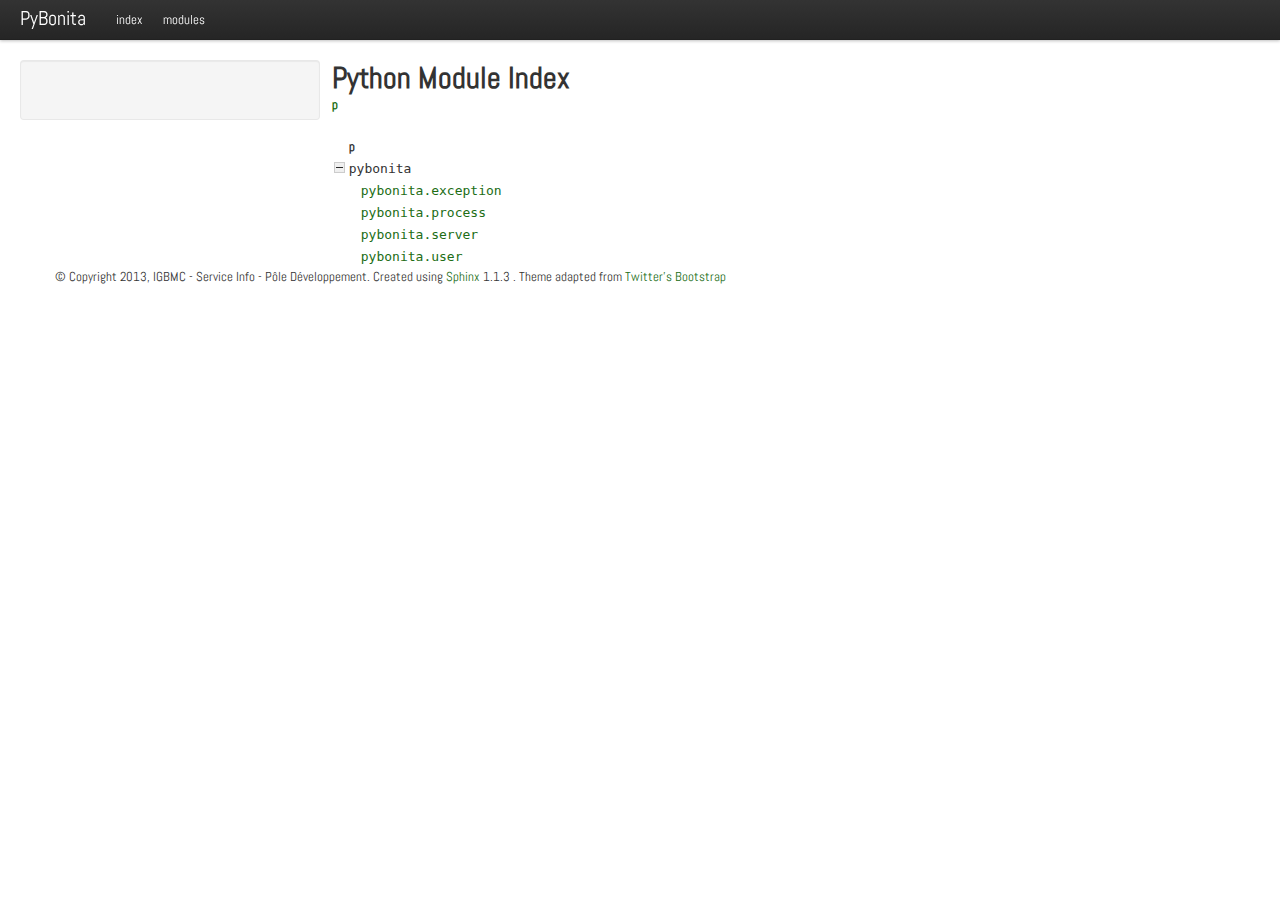
<file: py-modindex.html>
<!DOCTYPE html><html lang="en">
	<head>
		<meta charset="utf-8">

		
		<title>Python Module Index &mdash; PyBonita 1.0 documentation</title>
		<link href='http://fonts.googleapis.com/css?family=Abel' rel='stylesheet' type='text/css'>
		<style type="text/css">
			body {
				padding-top: 60px;
				padding-bottom: 40px;
			}
			.sidebar-nav {
				padding: 9px 0;
			}
			a.headerlink {
				color: white;
			}
			a.headerlink:hover {
				color: #216d15;
			}
	  		@media (max-width: 480px), 
			(max-width: 768px), 
			(min-width: 768px) and (max-width: 980px),
			(max-width: 980px) {
				.fixedsidebar {
					position: relative;
				}
				.content {
					padding-left: 0;
				}
			}
		  	@media (min-width: 980px),
			(min-width: 1200px) {
				.fixedsidebar {
					position: fixed;
					width: 260px;
				}
				.content {
					padding-left: 280px;
				}

			}

		</style>


		<link rel="stylesheet" href="static/css/bootstrap.css" type="text/css"/>
		<link rel="stylesheet" href="static/css/bootstrap-responsive.css" type="text/css"/>
		<link rel="stylesheet" href="static/pygments.css" type="text/css"/>

		<!-- Le HTML5 shim, for IE6-8 support of HTML5 elements -->
		<!--[if lt IE 9]>
		<script src="http://html5shim.googlecode.com/svn/trunk/html5.js"></script>
		<![endif]-->
		<script type="text/javascript">
			var DOCUMENTATION_OPTIONS = {
URL_ROOT:'',
	 VERSION:'1.0',
	 COLLAPSE_INDEX:false,
	 FILE_SUFFIX:'.html',
	 HAS_SOURCE:  true
			};
</script>
<link rel="top" title="PyBonita 1.0 documentation" href="index.html"/>
 


<script type="text/javascript"
	src="https://apis.google.com/js/plusone.js"></script>
	</head>
	<body>
		<div class="navbar navbar-fixed-top">
			<div class="navbar-inner">
				<div class="container-fluid">
					<a class="btn btn-navbar" data-toggle="collapse" data-target=".nav-collapse">
						<span class="icon-bar"></span>
						<span class="icon-bar"></span>
						<span class="icon-bar"></span>
					</a>
<a class="brand" href="index.html">PyBonita</a>
<div class="nav-collapse">
<ul class="nav">
	<li>
	<a href="genindex.html" title="General Index" accesskey="I">index</a>
	</li>
	<li>
	<a href="#" title="Python Module Index" >modules</a>
	</li> 
</ul>
</div>
				</div>
			</div>
		</div>
		  
		<div class="container-fluid">
			<div class="row-fluid">
				<div class="span3">
					
<div class="well sidebar-nav fixedsidebar">
		
</div>
				</div>
				
				<div class="span9 content">
					

   <h1>Python Module Index</h1>

   <div class="modindex-jumpbox">
   <a href="#cap-p"><strong>p</strong></a>
   </div>

   <table class="indextable modindextable" cellspacing="0" cellpadding="2">
     <tr class="pcap"><td></td><td>&nbsp;</td><td></td></tr>
     <tr class="cap" id="cap-p"><td></td><td>
       <strong>p</strong></td><td></td></tr>
     <tr>
       <td><img src="static/minus.png" class="toggler"
              id="toggle-1" style="display: none" alt="-" /></td>
       <td>
       <tt class="xref">pybonita</tt></td><td>
       <em></em></td></tr>
     <tr class="cg-1">
       <td></td>
       <td>&nbsp;&nbsp;&nbsp;
       <a href="api.html#module-pybonita.exception"><tt class="xref">pybonita.exception</tt></a></td><td>
       <em></em></td></tr>
     <tr class="cg-1">
       <td></td>
       <td>&nbsp;&nbsp;&nbsp;
       <a href="api.html#module-pybonita.process"><tt class="xref">pybonita.process</tt></a></td><td>
       <em></em></td></tr>
     <tr class="cg-1">
       <td></td>
       <td>&nbsp;&nbsp;&nbsp;
       <a href="api.html#module-pybonita.server"><tt class="xref">pybonita.server</tt></a></td><td>
       <em></em></td></tr>
     <tr class="cg-1">
       <td></td>
       <td>&nbsp;&nbsp;&nbsp;
       <a href="api.html#module-pybonita.user"><tt class="xref">pybonita.user</tt></a></td><td>
       <em></em></td></tr>
   </table>


				</div>
			</div>
		</div>
		<div class="footer">
			
			<div class="container">
				&copy;
				Copyright 2013, IGBMC - Service Info - Pôle Développement.
				Created using <a
					href="http://sphinx.pocoo.org/">Sphinx</a> 1.1.3
				.
				Theme adapted from
				<a href="http://twitter.github.com/bootstrap/">Twitter's
					Bootstrap</a>
			</div>
		</div>

		

		 <!-- analytics -->
		 <script type="text/javascript">
		 var _gaq = _gaq || [];
		 _gaq.push(['_setAccount', 'UA-21443721-1']);
		 _gaq.push(['_trackPageview']);

		 (function() {
			 var ga = document.createElement('script'); ga.type = 'text/javascript'; ga.async = true;
			 ga.src = ('https:' == document.location.protocol ? 'https://ssl' : 'http://www') + '.google-analytics.com/ga.js';
			 var s = document.getElementsByTagName('script')[0]; s.parentNode.insertBefore(ga, s);
		 })();
		 </script>

		  <!-- plusone -->
		  <script type="text/javascript">
			  (function () {
			   var po = document.createElement('script');
			   po.type = 'text/javascript';
			   po.async = true;
			   po.src = 'https://apis.google.com/js/plusone.js';
			   var s = document.getElementsByTagName('script')[0];
			   s.parentNode.insertBefore(po, s);
			   })();
		   </script>
		   <script type="text/javascript" src="static/js/jquery.js"></script>
		   <script type="text/javascript" src="static/underscore.js"></script>
		   <script type="text/javascript" src="static/doctools.js"></script>
<script type="text/javascript" src="static/js/bootstrap-collapse.js"></script>
<script>
$(document).ready(function() {
   $('table.docutils').attr("cellspacing", 0);
   $('table.docutils').attr("cellpadding", 0);
   $("table.docutils").attr("border", 0);
   $("table.docutils").addClass("table table-striped");
   $(".section").css("margin-top", "-40px");
   $(".section").css("padding-top", "40px");
   $('.note').toggleClass('alert alert-info');
});
</script>
</body>
</html>
</file>
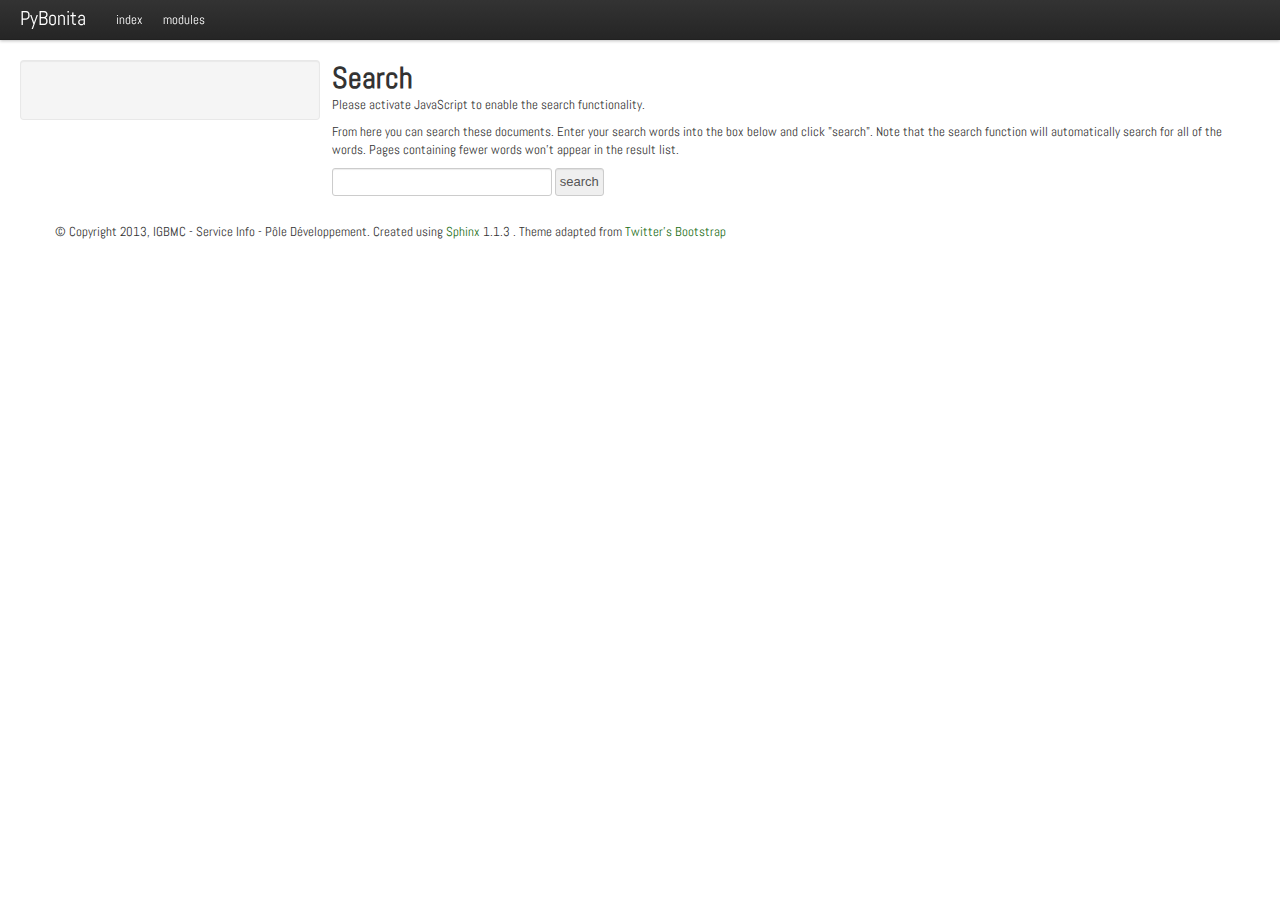
<file: search.html>
<!DOCTYPE html><html lang="en">
	<head>
		<meta charset="utf-8">

		
		<title>Search &mdash; PyBonita 1.0 documentation</title>
		<link href='http://fonts.googleapis.com/css?family=Abel' rel='stylesheet' type='text/css'>
		<style type="text/css">
			body {
				padding-top: 60px;
				padding-bottom: 40px;
			}
			.sidebar-nav {
				padding: 9px 0;
			}
			a.headerlink {
				color: white;
			}
			a.headerlink:hover {
				color: #216d15;
			}
	  		@media (max-width: 480px), 
			(max-width: 768px), 
			(min-width: 768px) and (max-width: 980px),
			(max-width: 980px) {
				.fixedsidebar {
					position: relative;
				}
				.content {
					padding-left: 0;
				}
			}
		  	@media (min-width: 980px),
			(min-width: 1200px) {
				.fixedsidebar {
					position: fixed;
					width: 260px;
				}
				.content {
					padding-left: 280px;
				}

			}

		</style>


		<link rel="stylesheet" href="static/css/bootstrap.css" type="text/css"/>
		<link rel="stylesheet" href="static/css/bootstrap-responsive.css" type="text/css"/>
		<link rel="stylesheet" href="static/pygments.css" type="text/css"/>

		<!-- Le HTML5 shim, for IE6-8 support of HTML5 elements -->
		<!--[if lt IE 9]>
		<script src="http://html5shim.googlecode.com/svn/trunk/html5.js"></script>
		<![endif]-->
		<script type="text/javascript">
			var DOCUMENTATION_OPTIONS = {
URL_ROOT:'',
	 VERSION:'1.0',
	 COLLAPSE_INDEX:false,
	 FILE_SUFFIX:'.html',
	 HAS_SOURCE:  true
			};
</script>
<link rel="top" title="PyBonita 1.0 documentation" href="index.html"/>
  <script type="text/javascript">
    jQuery(function() { Search.loadIndex("searchindex.js"); });
  </script>
   

<script type="text/javascript"
	src="https://apis.google.com/js/plusone.js"></script>
	</head>
	<body>
		<div class="navbar navbar-fixed-top">
			<div class="navbar-inner">
				<div class="container-fluid">
					<a class="btn btn-navbar" data-toggle="collapse" data-target=".nav-collapse">
						<span class="icon-bar"></span>
						<span class="icon-bar"></span>
						<span class="icon-bar"></span>
					</a>
<a class="brand" href="index.html">PyBonita</a>
<div class="nav-collapse">
<ul class="nav">
	<li>
	<a href="genindex.html" title="General Index" accesskey="I">index</a>
	</li>
	<li>
	<a href="py-modindex.html" title="Python Module Index" >modules</a>
	</li> 
</ul>
</div>
				</div>
			</div>
		</div>
		  
		<div class="container-fluid">
			<div class="row-fluid">
				<div class="span3">
					
<div class="well sidebar-nav fixedsidebar">
		
</div>
				</div>
				
				<div class="span9 content">
					
  <h1 id="search-documentation">Search</h1>
  <div id="fallback" class="admonition warning">
  <script type="text/javascript">$('#fallback').hide();</script>
  <p>
    Please activate JavaScript to enable the search
    functionality.
  </p>
  </div>
  <p>
    From here you can search these documents. Enter your search
    words into the box below and click "search". Note that the search
    function will automatically search for all of the words. Pages
    containing fewer words won't appear in the result list.
  </p>
  <form action="" method="get">
    <input type="text" name="q" value="" />
    <input type="submit" value="search" />
    <span id="search-progress" style="padding-left: 10px"></span>
  </form>
  
  <div id="search-results">
  
  </div>

				</div>
			</div>
		</div>
		<div class="footer">
			
			<div class="container">
				&copy;
				Copyright 2013, IGBMC - Service Info - Pôle Développement.
				Created using <a
					href="http://sphinx.pocoo.org/">Sphinx</a> 1.1.3
				.
				Theme adapted from
				<a href="http://twitter.github.com/bootstrap/">Twitter's
					Bootstrap</a>
			</div>
		</div>

		

		 <!-- analytics -->
		 <script type="text/javascript">
		 var _gaq = _gaq || [];
		 _gaq.push(['_setAccount', 'UA-21443721-1']);
		 _gaq.push(['_trackPageview']);

		 (function() {
			 var ga = document.createElement('script'); ga.type = 'text/javascript'; ga.async = true;
			 ga.src = ('https:' == document.location.protocol ? 'https://ssl' : 'http://www') + '.google-analytics.com/ga.js';
			 var s = document.getElementsByTagName('script')[0]; s.parentNode.insertBefore(ga, s);
		 })();
		 </script>

		  <!-- plusone -->
		  <script type="text/javascript">
			  (function () {
			   var po = document.createElement('script');
			   po.type = 'text/javascript';
			   po.async = true;
			   po.src = 'https://apis.google.com/js/plusone.js';
			   var s = document.getElementsByTagName('script')[0];
			   s.parentNode.insertBefore(po, s);
			   })();
		   </script>
		   <script type="text/javascript" src="static/js/jquery.js"></script>
		   <script type="text/javascript" src="static/underscore.js"></script>
		   <script type="text/javascript" src="static/doctools.js"></script>
<script type="text/javascript" src="static/js/bootstrap-collapse.js"></script>
<script>
$(document).ready(function() {
   $('table.docutils').attr("cellspacing", 0);
   $('table.docutils').attr("cellpadding", 0);
   $("table.docutils").attr("border", 0);
   $("table.docutils").addClass("table table-striped");
   $(".section").css("margin-top", "-40px");
   $(".section").css("padding-top", "40px");
   $('.note').toggleClass('alert alert-info');
});
</script>
</body>
</html>
</file>
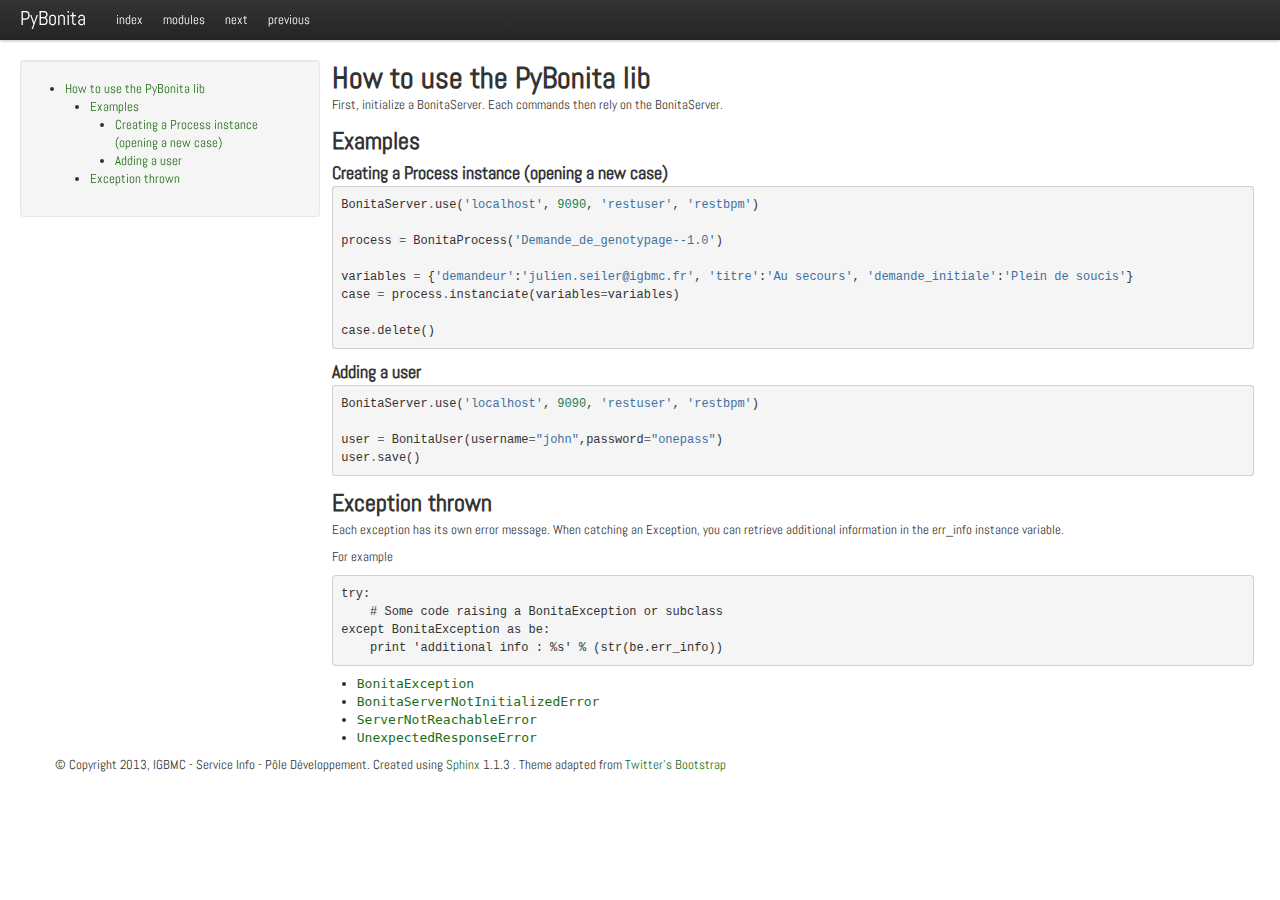
<file: usage.html>
<!DOCTYPE html><html lang="en">
	<head>
		<meta charset="utf-8">

		
		<title>How to use the PyBonita lib &mdash; PyBonita 1.0 documentation</title>
		<link href='http://fonts.googleapis.com/css?family=Abel' rel='stylesheet' type='text/css'>
		<style type="text/css">
			body {
				padding-top: 60px;
				padding-bottom: 40px;
			}
			.sidebar-nav {
				padding: 9px 0;
			}
			a.headerlink {
				color: white;
			}
			a.headerlink:hover {
				color: #216d15;
			}
	  		@media (max-width: 480px), 
			(max-width: 768px), 
			(min-width: 768px) and (max-width: 980px),
			(max-width: 980px) {
				.fixedsidebar {
					position: relative;
				}
				.content {
					padding-left: 0;
				}
			}
		  	@media (min-width: 980px),
			(min-width: 1200px) {
				.fixedsidebar {
					position: fixed;
					width: 260px;
				}
				.content {
					padding-left: 280px;
				}

			}

		</style>


		<link rel="stylesheet" href="static/css/bootstrap.css" type="text/css"/>
		<link rel="stylesheet" href="static/css/bootstrap-responsive.css" type="text/css"/>
		<link rel="stylesheet" href="static/pygments.css" type="text/css"/>

		<!-- Le HTML5 shim, for IE6-8 support of HTML5 elements -->
		<!--[if lt IE 9]>
		<script src="http://html5shim.googlecode.com/svn/trunk/html5.js"></script>
		<![endif]-->
		<script type="text/javascript">
			var DOCUMENTATION_OPTIONS = {
URL_ROOT:'',
	 VERSION:'1.0',
	 COLLAPSE_INDEX:false,
	 FILE_SUFFIX:'.html',
	 HAS_SOURCE:  true
			};
</script>
<link rel="top" title="PyBonita 1.0 documentation" href="index.html"/>
<link rel="next" title="How to develop the PyBonita lib" href="develop.html"/>
<link rel="prev" title="API documentation" href="api.html"/> 
<script type="text/javascript"
	src="https://apis.google.com/js/plusone.js"></script>
	</head>
	<body>
		<div class="navbar navbar-fixed-top">
			<div class="navbar-inner">
				<div class="container-fluid">
					<a class="btn btn-navbar" data-toggle="collapse" data-target=".nav-collapse">
						<span class="icon-bar"></span>
						<span class="icon-bar"></span>
						<span class="icon-bar"></span>
					</a>
<a class="brand" href="index.html">PyBonita</a>
<div class="nav-collapse">
<ul class="nav">
	<li>
	<a href="genindex.html" title="General Index" accesskey="I">index</a>
	</li>
	<li>
	<a href="py-modindex.html" title="Python Module Index" >modules</a>
	</li>
	<li>
	<a href="develop.html" title="How to develop the PyBonita lib" accesskey="N">next</a>
	</li>
	<li>
	<a href="api.html" title="API documentation" accesskey="P">previous</a>
	</li> 
</ul>
</div>
				</div>
			</div>
		</div>
		  
		<div class="container-fluid">
			<div class="row-fluid">
				<div class="span3">
					
<div class="well sidebar-nav fixedsidebar">
		<ul>
<li><a class="reference internal" href="#">How to use the PyBonita lib</a><ul>
<li><a class="reference internal" href="#examples">Examples</a><ul>
<li><a class="reference internal" href="#creating-a-process-instance-opening-a-new-case">Creating a Process instance (opening a new case)</a></li>
<li><a class="reference internal" href="#adding-a-user">Adding a user</a></li>
</ul>
</li>
<li><a class="reference internal" href="#exception-thrown">Exception thrown</a></li>
</ul>
</li>
</ul>

</div>
				</div>
				
				<div class="span9 content">
					
  <div class="section" id="how-to-use-the-pybonita-lib">
<h1>How to use the PyBonita lib</h1>
<p>First, initialize a BonitaServer. Each commands then rely on the BonitaServer.</p>
<div class="section" id="examples">
<h2>Examples</h2>
<div class="section" id="creating-a-process-instance-opening-a-new-case">
<h3>Creating a Process instance (opening a new case)</h3>
<div class="code python highlight-python"><div class="highlight"><pre><span class="n">BonitaServer</span><span class="o">.</span><span class="n">use</span><span class="p">(</span><span class="s">&#39;localhost&#39;</span><span class="p">,</span> <span class="mi">9090</span><span class="p">,</span> <span class="s">&#39;restuser&#39;</span><span class="p">,</span> <span class="s">&#39;restbpm&#39;</span><span class="p">)</span>

<span class="n">process</span> <span class="o">=</span> <span class="n">BonitaProcess</span><span class="p">(</span><span class="s">&#39;Demande_de_genotypage--1.0&#39;</span><span class="p">)</span>

<span class="n">variables</span> <span class="o">=</span> <span class="p">{</span><span class="s">&#39;demandeur&#39;</span><span class="p">:</span><span class="s">&#39;julien.seiler@igbmc.fr&#39;</span><span class="p">,</span> <span class="s">&#39;titre&#39;</span><span class="p">:</span><span class="s">&#39;Au secours&#39;</span><span class="p">,</span> <span class="s">&#39;demande_initiale&#39;</span><span class="p">:</span><span class="s">&#39;Plein de soucis&#39;</span><span class="p">}</span>
<span class="n">case</span> <span class="o">=</span> <span class="n">process</span><span class="o">.</span><span class="n">instanciate</span><span class="p">(</span><span class="n">variables</span><span class="o">=</span><span class="n">variables</span><span class="p">)</span>

<span class="n">case</span><span class="o">.</span><span class="n">delete</span><span class="p">()</span>
</pre></div>
</div>
</div>
<div class="section" id="adding-a-user">
<h3>Adding a user</h3>
<div class="code python highlight-python"><div class="highlight"><pre><span class="n">BonitaServer</span><span class="o">.</span><span class="n">use</span><span class="p">(</span><span class="s">&#39;localhost&#39;</span><span class="p">,</span> <span class="mi">9090</span><span class="p">,</span> <span class="s">&#39;restuser&#39;</span><span class="p">,</span> <span class="s">&#39;restbpm&#39;</span><span class="p">)</span>

<span class="n">user</span> <span class="o">=</span> <span class="n">BonitaUser</span><span class="p">(</span><span class="n">username</span><span class="o">=</span><span class="s">&quot;john&quot;</span><span class="p">,</span><span class="n">password</span><span class="o">=</span><span class="s">&quot;onepass&quot;</span><span class="p">)</span>
<span class="n">user</span><span class="o">.</span><span class="n">save</span><span class="p">()</span>
</pre></div>
</div>
</div>
</div>
<div class="section" id="exception-thrown">
<h2>Exception thrown</h2>
<p>Each exception has its own error message.
When catching an Exception, you can retrieve additional information in the
err_info instance variable.</p>
<p>For example</p>
<div class="code python highlight-python"><pre>try:
    # Some code raising a BonitaException or subclass
except BonitaException as be:
    print 'additional info : %s' % (str(be.err_info))</pre>
</div>
<ul class="simple">
<li><a class="reference internal" href="api.html#pybonita.exception.BonitaException" title="pybonita.exception.BonitaException"><tt class="xref py py-class docutils literal"><span class="pre">BonitaException</span></tt></a></li>
<li><a class="reference internal" href="api.html#pybonita.exception.BonitaServerNotInitializedError" title="pybonita.exception.BonitaServerNotInitializedError"><tt class="xref py py-class docutils literal"><span class="pre">BonitaServerNotInitializedError</span></tt></a></li>
<li><a class="reference internal" href="api.html#pybonita.exception.ServerNotReachableError" title="pybonita.exception.ServerNotReachableError"><tt class="xref py py-class docutils literal"><span class="pre">ServerNotReachableError</span></tt></a></li>
<li><a class="reference internal" href="api.html#pybonita.exception.UnexpectedResponseError" title="pybonita.exception.UnexpectedResponseError"><tt class="xref py py-class docutils literal"><span class="pre">UnexpectedResponseError</span></tt></a></li>
</ul>
</div>
</div>


				</div>
			</div>
		</div>
		<div class="footer">
			
			<div class="container">
				&copy;
				Copyright 2013, IGBMC - Service Info - Pôle Développement.
				Created using <a
					href="http://sphinx.pocoo.org/">Sphinx</a> 1.1.3
				.
				Theme adapted from
				<a href="http://twitter.github.com/bootstrap/">Twitter's
					Bootstrap</a>
			</div>
		</div>

		

		 <!-- analytics -->
		 <script type="text/javascript">
		 var _gaq = _gaq || [];
		 _gaq.push(['_setAccount', 'UA-21443721-1']);
		 _gaq.push(['_trackPageview']);

		 (function() {
			 var ga = document.createElement('script'); ga.type = 'text/javascript'; ga.async = true;
			 ga.src = ('https:' == document.location.protocol ? 'https://ssl' : 'http://www') + '.google-analytics.com/ga.js';
			 var s = document.getElementsByTagName('script')[0]; s.parentNode.insertBefore(ga, s);
		 })();
		 </script>

		  <!-- plusone -->
		  <script type="text/javascript">
			  (function () {
			   var po = document.createElement('script');
			   po.type = 'text/javascript';
			   po.async = true;
			   po.src = 'https://apis.google.com/js/plusone.js';
			   var s = document.getElementsByTagName('script')[0];
			   s.parentNode.insertBefore(po, s);
			   })();
		   </script>
		   <script type="text/javascript" src="static/js/jquery.js"></script>
		   <script type="text/javascript" src="static/underscore.js"></script>
		   <script type="text/javascript" src="static/doctools.js"></script>
<script type="text/javascript" src="static/js/bootstrap-collapse.js"></script>
<script>
$(document).ready(function() {
   $('table.docutils').attr("cellspacing", 0);
   $('table.docutils').attr("cellpadding", 0);
   $("table.docutils").attr("border", 0);
   $("table.docutils").addClass("table table-striped");
   $(".section").css("margin-top", "-40px");
   $(".section").css("padding-top", "40px");
   $('.note').toggleClass('alert alert-info');
});
</script>
</body>
</html>
</file>
<file: static/pygments.css>
.highlight .hll { background-color: #ffffcc }
.highlight  { background: #eeffcc; }
.highlight .c { color: #408090; font-style: italic } /* Comment */
.highlight .err { border: 1px solid #FF0000 } /* Error */
.highlight .k { color: #007020; font-weight: bold } /* Keyword */
.highlight .o { color: #666666 } /* Operator */
.highlight .cm { color: #408090; font-style: italic } /* Comment.Multiline */
.highlight .cp { color: #007020 } /* Comment.Preproc */
.highlight .c1 { color: #408090; font-style: italic } /* Comment.Single */
.highlight .cs { color: #408090; background-color: #fff0f0 } /* Comment.Special */
.highlight .gd { color: #A00000 } /* Generic.Deleted */
.highlight .ge { font-style: italic } /* Generic.Emph */
.highlight .gr { color: #FF0000 } /* Generic.Error */
.highlight .gh { color: #000080; font-weight: bold } /* Generic.Heading */
.highlight .gi { color: #00A000 } /* Generic.Inserted */
.highlight .go { color: #333333 } /* Generic.Output */
.highlight .gp { color: #c65d09; font-weight: bold } /* Generic.Prompt */
.highlight .gs { font-weight: bold } /* Generic.Strong */
.highlight .gu { color: #800080; font-weight: bold } /* Generic.Subheading */
.highlight .gt { color: #0044DD } /* Generic.Traceback */
.highlight .kc { color: #007020; font-weight: bold } /* Keyword.Constant */
.highlight .kd { color: #007020; font-weight: bold } /* Keyword.Declaration */
.highlight .kn { color: #007020; font-weight: bold } /* Keyword.Namespace */
.highlight .kp { color: #007020 } /* Keyword.Pseudo */
.highlight .kr { color: #007020; font-weight: bold } /* Keyword.Reserved */
.highlight .kt { color: #902000 } /* Keyword.Type */
.highlight .m { color: #208050 } /* Literal.Number */
.highlight .s { color: #4070a0 } /* Literal.String */
.highlight .na { color: #4070a0 } /* Name.Attribute */
.highlight .nb { color: #007020 } /* Name.Builtin */
.highlight .nc { color: #0e84b5; font-weight: bold } /* Name.Class */
.highlight .no { color: #60add5 } /* Name.Constant */
.highlight .nd { color: #555555; font-weight: bold } /* Name.Decorator */
.highlight .ni { color: #d55537; font-weight: bold } /* Name.Entity */
.highlight .ne { color: #007020 } /* Name.Exception */
.highlight .nf { color: #06287e } /* Name.Function */
.highlight .nl { color: #002070; font-weight: bold } /* Name.Label */
.highlight .nn { color: #0e84b5; font-weight: bold } /* Name.Namespace */
.highlight .nt { color: #062873; font-weight: bold } /* Name.Tag */
.highlight .nv { color: #bb60d5 } /* Name.Variable */
.highlight .ow { color: #007020; font-weight: bold } /* Operator.Word */
.highlight .w { color: #bbbbbb } /* Text.Whitespace */
.highlight .mf { color: #208050 } /* Literal.Number.Float */
.highlight .mh { color: #208050 } /* Literal.Number.Hex */
.highlight .mi { color: #208050 } /* Literal.Number.Integer */
.highlight .mo { color: #208050 } /* Literal.Number.Oct */
.highlight .sb { color: #4070a0 } /* Literal.String.Backtick */
.highlight .sc { color: #4070a0 } /* Literal.String.Char */
.highlight .sd { color: #4070a0; font-style: italic } /* Literal.String.Doc */
.highlight .s2 { color: #4070a0 } /* Literal.String.Double */
.highlight .se { color: #4070a0; font-weight: bold } /* Literal.String.Escape */
.highlight .sh { color: #4070a0 } /* Literal.String.Heredoc */
.highlight .si { color: #70a0d0; font-style: italic } /* Literal.String.Interpol */
.highlight .sx { color: #c65d09 } /* Literal.String.Other */
.highlight .sr { color: #235388 } /* Literal.String.Regex */
.highlight .s1 { color: #4070a0 } /* Literal.String.Single */
.highlight .ss { color: #517918 } /* Literal.String.Symbol */
.highlight .bp { color: #007020 } /* Name.Builtin.Pseudo */
.highlight .vc { color: #bb60d5 } /* Name.Variable.Class */
.highlight .vg { color: #bb60d5 } /* Name.Variable.Global */
.highlight .vi { color: #bb60d5 } /* Name.Variable.Instance */
.highlight .il { color: #208050 } /* Literal.Number.Integer.Long */
</file>
